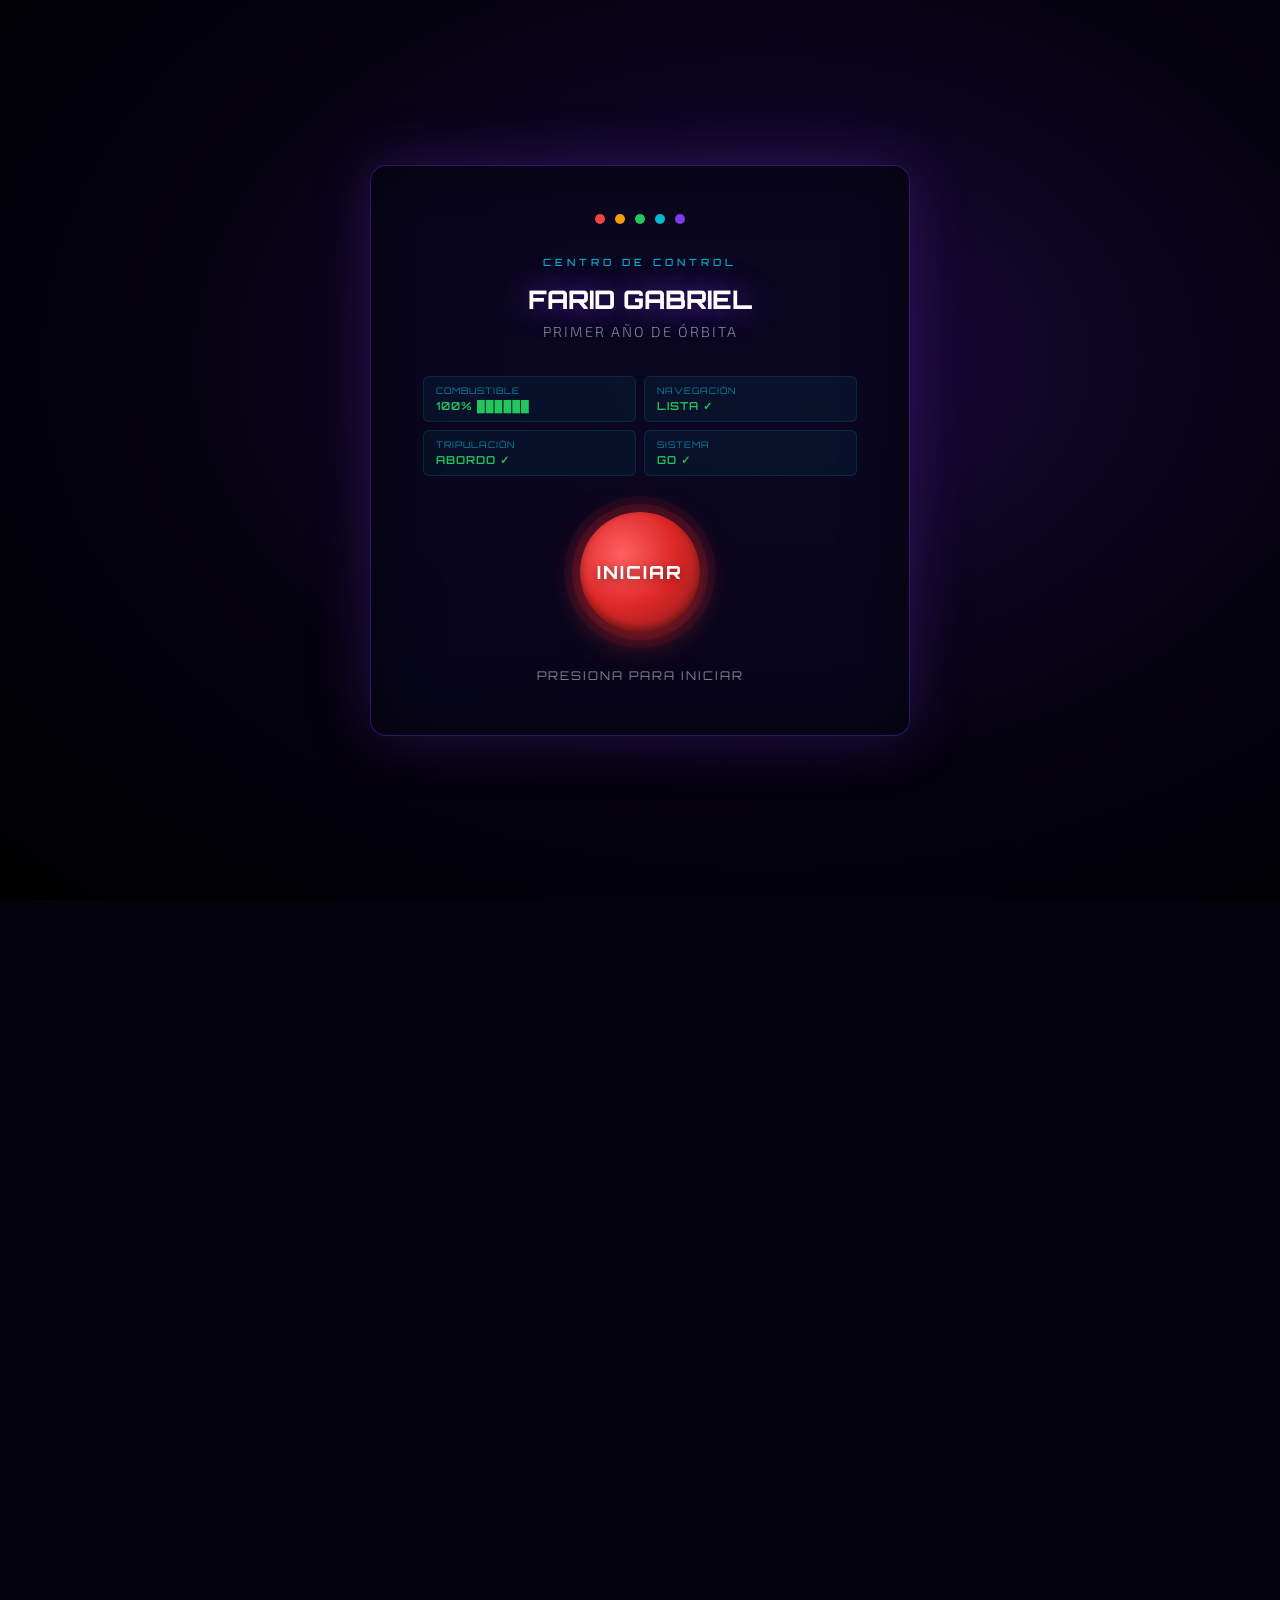
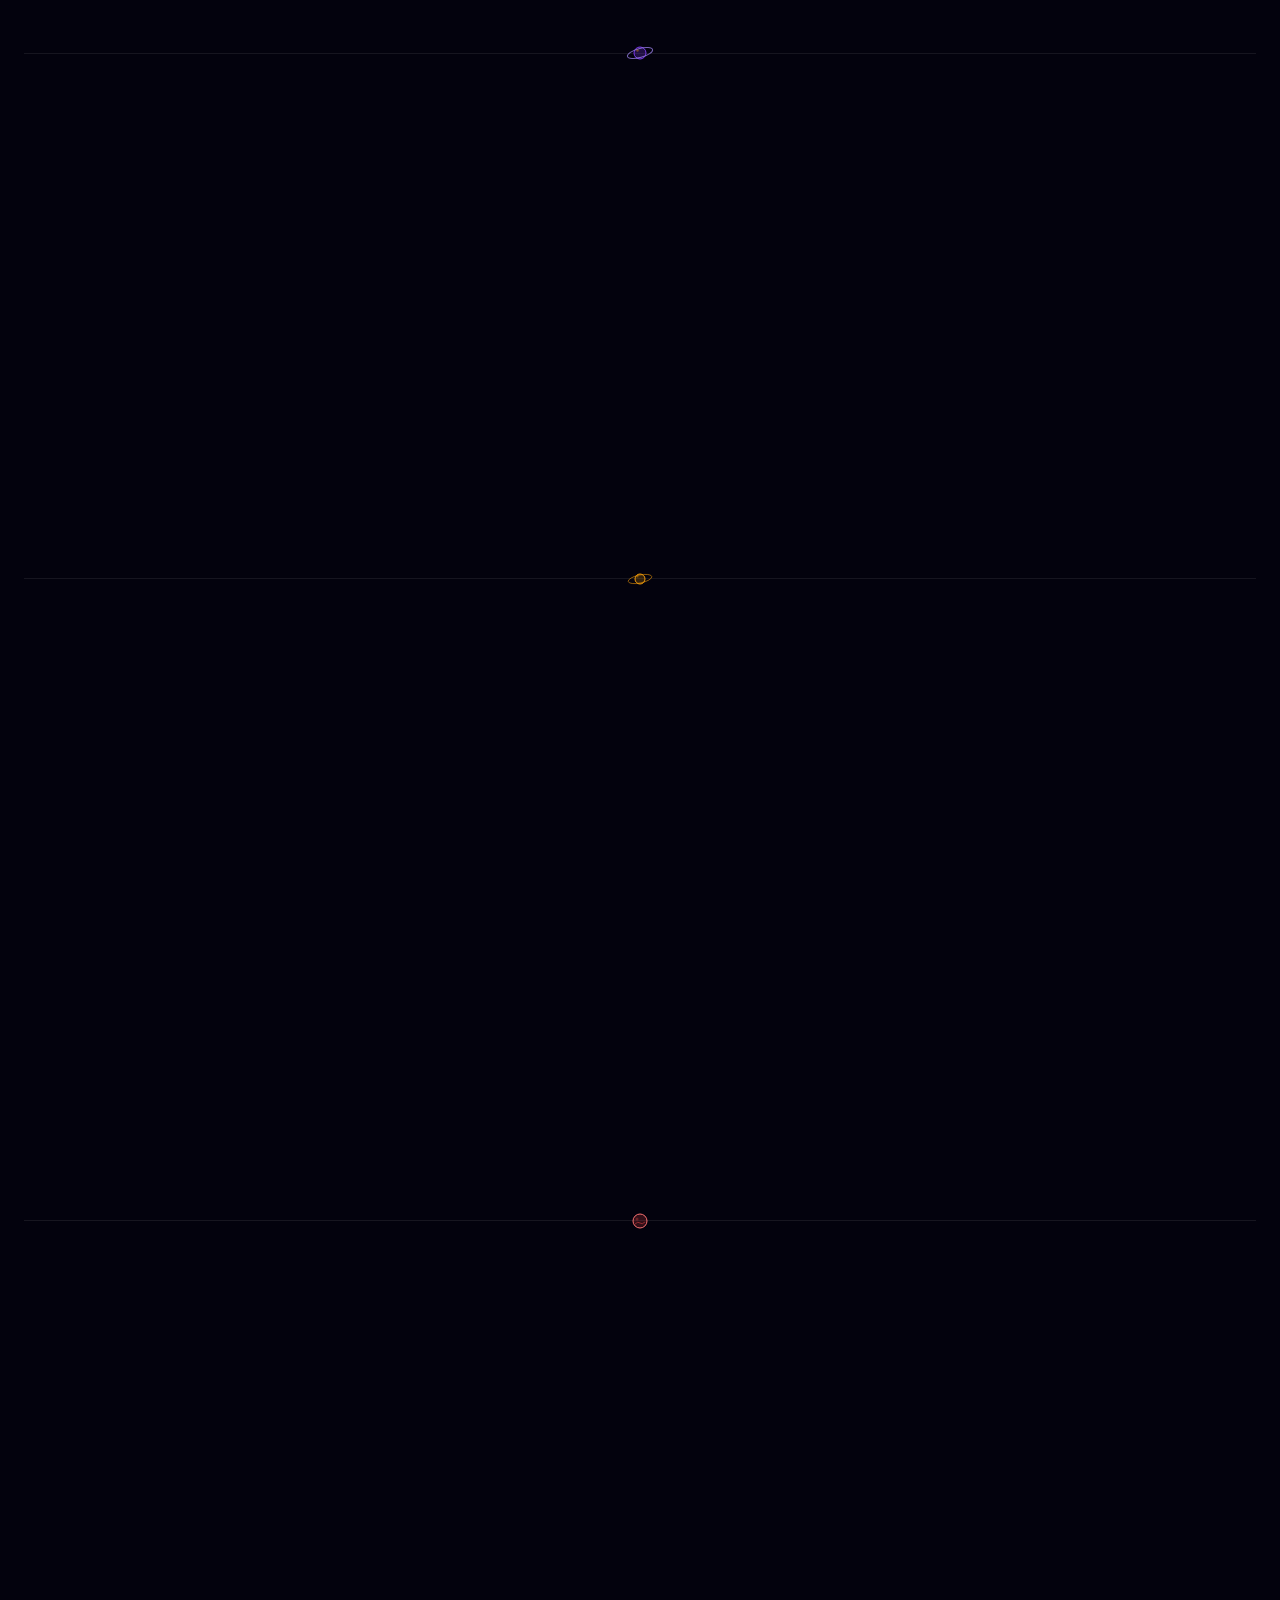
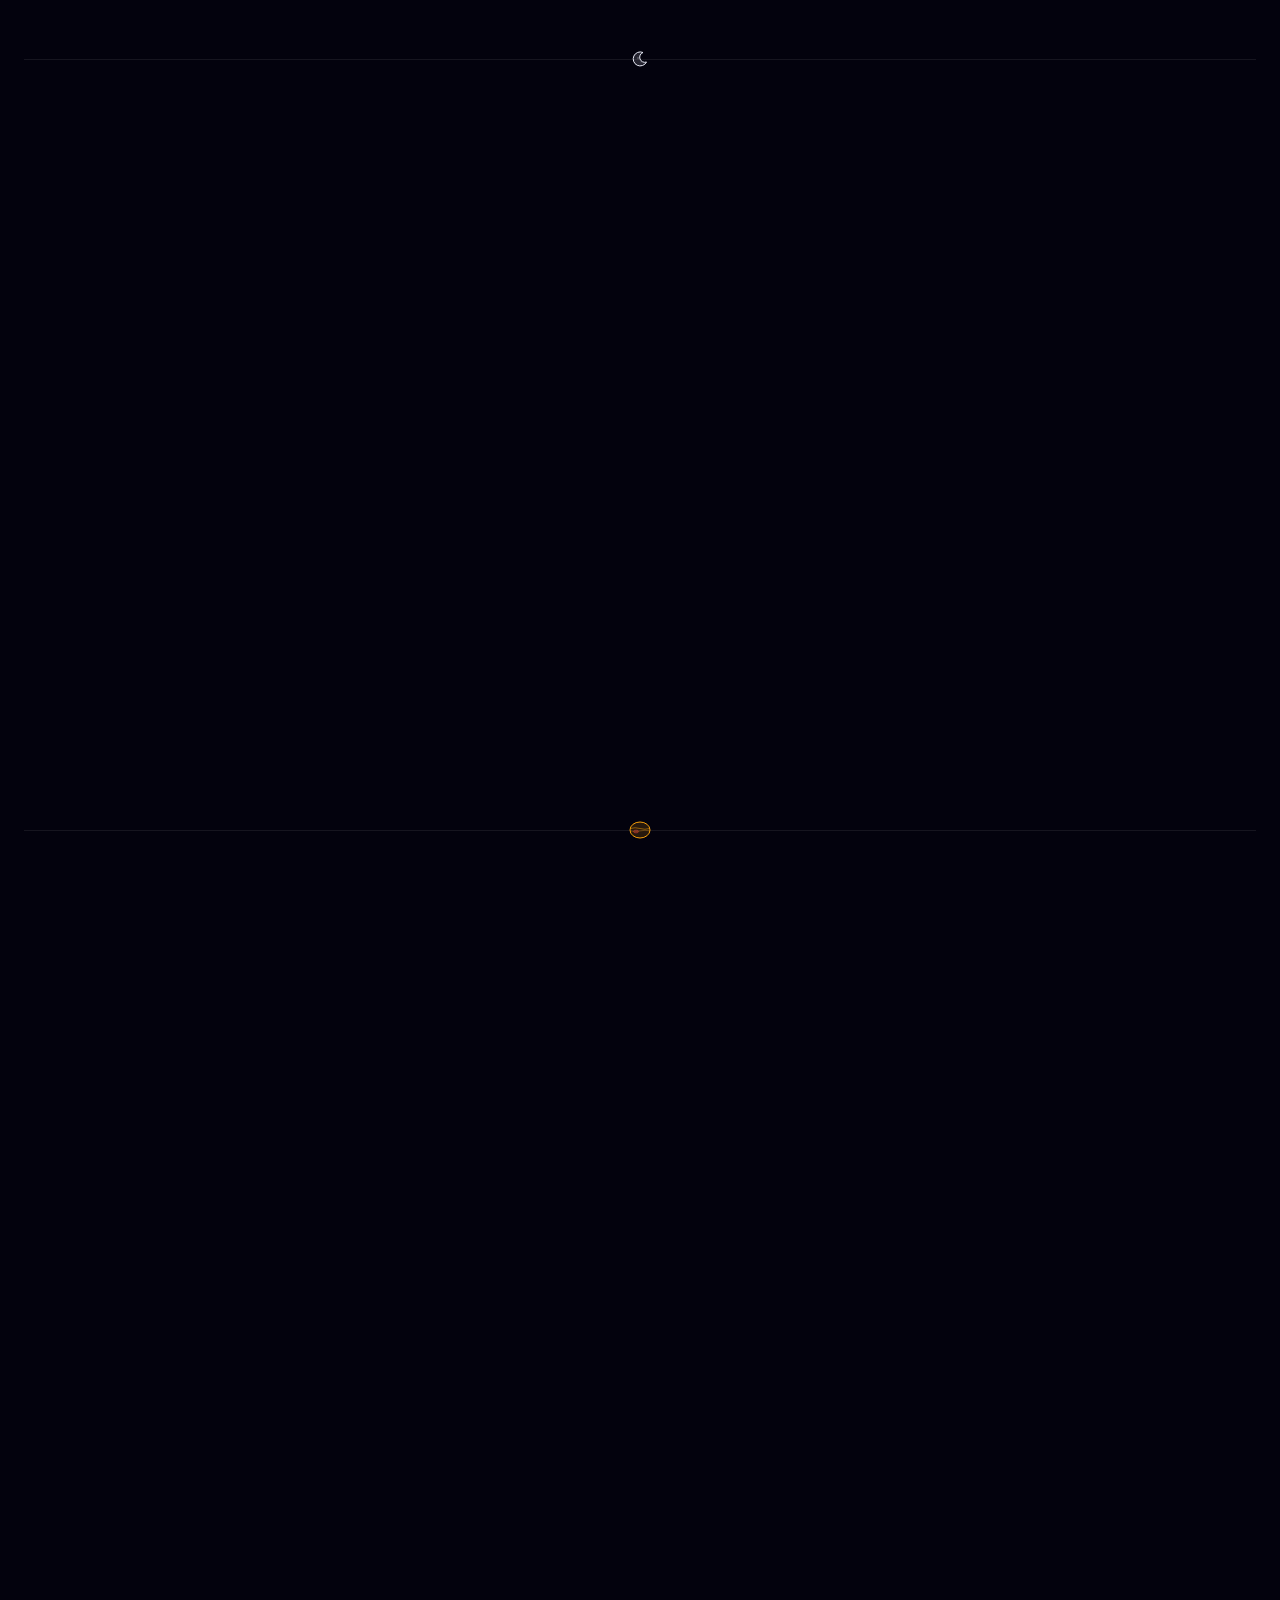
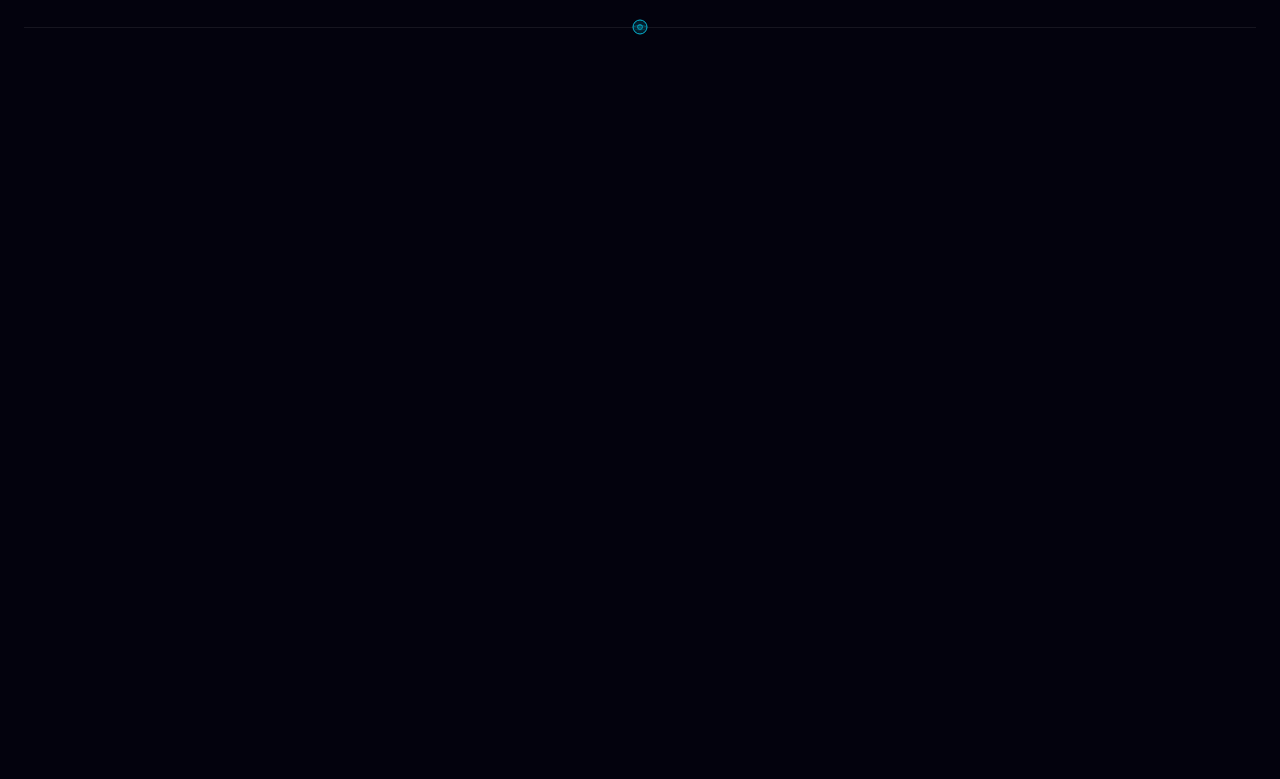
<file: index.html>
<!DOCTYPE html>
<html lang="es">

<head>
    <meta charset="utf-8" />
    <meta name="viewport" content="width=device-width, initial-scale=1" />
    <meta name="color-scheme" content="dark" />
    <meta name="theme-color" content="#03020d" />
    <title>Farid Gabriel — Primer Año de Órbita</title>
    <meta name="description"
        content="¡Farid Gabriel completa su primera órbita! Te invitamos a celebrar este lanzamiento especial." />
    <!-- Open Graph / WhatsApp -->
    <meta property="og:type" content="website" />
    <meta property="og:url" content="https://cumple-de-farid.pages.dev/" />
    <meta property="og:title" content="Farid Gabriel — Cumple 1 Año!" />
    <meta property="og:description"
        content="¡Farid Gabriel cumple un año y queremos celebrarlo contigo! Te esperamos para compartir risas, pastel y un momento inolvidable. ¡Gracias por ser parte de su vida!" />
    <meta property="og:image" content="https://cumple-de-farid.pages.dev/img/meta.jpg" />
    <meta property="og:image:type" content="image/jpeg" />
    <meta property="og:image:width" content="2000" />
    <meta property="og:image:height" content="2000" />
    <meta property="og:image:alt" content="Farid Gabriel cumple un año — ¡Celebremos juntos!" />
    <meta property="og:locale" content="es_MX" />
    <meta property="og:site_name" content="Cumpleaños de Farid Gabriel" />
    <!-- Twitter Card (también funciona en WhatsApp) -->
    <meta name="twitter:card" content="summary_large_image" />
    <meta name="twitter:title" content="Farid Gabriel — Primer Año de Órbita" />
    <meta name="twitter:description"
        content="¡Farid Gabriel cumple un año y queremos celebrarlo contigo! Te esperamos para compartir risas, pastel y un momento inolvidable. ¡Gracias por ser parte de su vida!" />
    <meta name="twitter:image" content="https://cumple-de-farid.pages.dev/img/meta.jpg" />

    <link rel="preconnect" href="https://fonts.googleapis.com" />
    <link rel="preconnect" href="https://fonts.gstatic.com" crossorigin />
    <link
        href="https://fonts.googleapis.com/css2?family=Orbitron:wght@400;500;600;700;800;900&family=Exo+2:ital,wght@0,300;0,400;0,500;0,600;1,300&display=swap"
        rel="stylesheet" />

    <style>
        /* ===================================================
           RESET & BASE
        =================================================== */
        *,
        *::before,
        *::after {
            box-sizing: border-box;
            margin: 0;
            padding: 0;
        }

        :root {
            color-scheme: dark;
            --space-black: #03020d;
            --violet: #7c3aed;
            --cyan: #06b6d4;
            --gold: #f59e0b;
            --star-white: #e8eaf6;
            --text-muted: rgba(232, 234, 246, 0.55);
            --glass-bg: rgba(255, 255, 255, 0.04);
            --glass-border: rgba(255, 255, 255, 0.08);
        }

        html {
            scroll-behavior: smooth;
        }

        body {
            background-color: var(--space-black);
            color: var(--star-white);
            font-family: 'Exo 2', sans-serif;
            font-weight: 300;
            overflow-x: hidden;
            overflow-y: hidden;
            -webkit-font-smoothing: antialiased;
        }

        /* ===================================================
           CANVAS STARS (background for all sections except hero)
        =================================================== */
        #stars-canvas {
            position: fixed;
            top: 0;
            left: 0;
            width: 100%;
            height: 100%;
            z-index: 0;
            pointer-events: none;
        }

        /* ===================================================
           ── INTRO / LAUNCH PANEL ──
        =================================================== */
        #launch-screen {
            position: fixed;
            inset: 0;
            z-index: 9999;
            display: flex;
            align-items: center;
            justify-content: center;
            background: radial-gradient(ellipse at 60% 40%, #1a0a3d 0%, #05020f 55%, #000 100%);
            overflow: hidden;
        }

        /* Shooting stars in launch panel */
        .launch-star {
            position: absolute;
            width: 2px;
            height: 2px;
            background: #fff;
            border-radius: 50%;
            opacity: 0;
            animation: shootStar var(--dur) linear var(--delay) infinite;
        }

        @keyframes shootStar {
            0% {
                transform: translate(0, 0) scaleX(1);
                opacity: 0;
            }

            10% {
                opacity: 1;
            }

            100% {
                transform: translate(var(--tx), var(--ty)) scaleX(6);
                opacity: 0;
            }
        }

        /* Panel entrada animada */
        .launch-panel {
            position: relative;
            z-index: 2;
            background: rgba(10, 8, 30, 0.85);
            border: 1px solid rgba(124, 58, 237, 0.35);
            border-radius: 16px;
            padding: 48px 52px 52px;
            width: min(540px, 92vw);
            text-align: center;
            box-shadow: 0 0 60px rgba(124, 58, 237, 0.25), inset 0 0 60px rgba(0, 0, 0, 0.6);
            backdrop-filter: blur(12px);
            opacity: 0;
            transform: translateY(32px) scale(0.97);
            animation: panelEntrada 0.8s cubic-bezier(0.22, 1, 0.36, 1) 0.3s forwards;
        }

        @keyframes panelEntrada {
            to {
                opacity: 1;
                transform: translateY(0) scale(1);
            }
        }

        /* Botón bloqueado mientras se inicializa */
        #launch-btn.locked {
            opacity: 0.4;
            cursor: not-allowed;
            animation: none;
            pointer-events: none;
        }

        /* Top status lights */
        .panel-lights {
            display: flex;
            justify-content: center;
            gap: 10px;
            margin-bottom: 32px;
        }

        .panel-light {
            width: 10px;
            height: 10px;
            border-radius: 50%;
            animation: blink 1.5s ease-in-out infinite;
        }

        .panel-light:nth-child(1) {
            background: #ef4444;
        }

        .panel-light:nth-child(2) {
            background: var(--gold);
            animation-delay: 0.4s;
        }

        .panel-light:nth-child(3) {
            background: #22c55e;
            animation-delay: 0.8s;
        }

        .panel-light:nth-child(4) {
            background: var(--cyan);
            animation-delay: 1.2s;
        }

        .panel-light:nth-child(5) {
            background: var(--violet);
            animation-delay: 0.2s;
        }

        @keyframes blink {

            0%,
            100% {
                opacity: 1;
                box-shadow: 0 0 8px currentColor;
            }

            50% {
                opacity: 0.25;
                box-shadow: none;
            }
        }

        .panel-label {
            font-family: 'Orbitron', sans-serif;
            font-size: 10px;
            font-weight: 500;
            letter-spacing: 4px;
            color: var(--cyan);
            text-transform: uppercase;
            margin-bottom: 16px;
        }

        .panel-title {
            font-family: 'Orbitron', sans-serif;
            font-size: clamp(1.1rem, 4vw, 1.6rem);
            font-weight: 800;
            line-height: 1.2;
            color: #fff;
            margin-bottom: 8px;
            text-shadow: 0 0 30px rgba(124, 58, 237, 0.8);
        }

        .panel-subtitle {
            font-size: 0.9rem;
            color: var(--text-muted);
            letter-spacing: 2px;
            margin-bottom: 36px;
        }

        /* Status readouts */
        .panel-readouts {
            display: grid;
            grid-template-columns: 1fr 1fr;
            gap: 8px;
            margin-bottom: 36px;
        }

        .readout {
            background: rgba(6, 182, 212, 0.06);
            border: 1px solid rgba(6, 182, 212, 0.15);
            border-radius: 6px;
            padding: 8px 12px;
            text-align: left;
            font-family: 'Orbitron', sans-serif;
            font-size: 9px;
            letter-spacing: 1px;
        }

        .readout-label {
            color: var(--cyan);
            opacity: 0.7;
            display: block;
            margin-bottom: 3px;
        }

        .readout-value {
            color: #22c55e;
            font-size: 11px;
            font-weight: 600;
        }

        /* Big red launch button */
        #launch-btn {
            position: relative;
            width: 120px;
            height: 120px;
            border-radius: 50%;
            border: none;
            outline: none;
            -webkit-tap-highlight-color: transparent;
            -webkit-appearance: none;
            user-select: none;
            cursor: pointer;
            background: radial-gradient(circle at 35% 35%, #ff6060, #dc2626 50%, #7f1d1d);
            box-shadow: 0 0 0 8px rgba(220, 38, 38, 0.15),
                0 0 0 16px rgba(220, 38, 38, 0.08),
                0 8px 32px rgba(220, 38, 38, 0.5),
                inset 0 -4px 8px rgba(0, 0, 0, 0.4);
            transition: transform 0.15s, box-shadow 0.15s, opacity 0.5s ease;
            animation: pulseLaunch 2.5s ease-in-out infinite;
            margin: 0 auto;
            display: block;
        }

        #launch-btn::after {
            content: 'INICIAR';
            font-family: 'Orbitron', sans-serif;
            font-weight: 800;
            font-size: 18px;
            color: #fff;
            letter-spacing: 2px;
            text-shadow: 0 2px 10px rgba(0, 0, 0, 0.4);
            position: absolute;
            top: 50%;
            left: 50%;
            transform: translate(-50%, -50%);
            pointer-events: none;
        }

        #launch-btn:active {
            transform: scale(0.97);
        }

        @keyframes pulseLaunch {

            0%,
            100% {
                box-shadow: 0 0 0 8px rgba(220, 38, 38, 0.15), 0 0 0 16px rgba(220, 38, 38, 0.08), 0 8px 32px rgba(220, 38, 38, 0.5), inset 0 -4px 8px rgba(0, 0, 0, 0.4);
            }

            50% {
                box-shadow: 0 0 0 14px rgba(220, 38, 38, 0.25), 0 0 0 28px rgba(220, 38, 38, 0.12), 0 12px 48px rgba(220, 38, 38, 0.7), inset 0 -4px 8px rgba(0, 0, 0, 0.4);
            }
        }

        .launch-hint {
            margin-top: 36px;
            font-size: 0.75rem;
            letter-spacing: 2px;
            color: var(--text-muted);
            font-family: 'Orbitron', sans-serif;
        }

        /* ===================================================
           ── WARP EFFECT ──
        =================================================== */
        #warp-overlay {
            position: fixed;
            inset: 0;
            z-index: 10002;
            pointer-events: none;
            opacity: 0;
            background: radial-gradient(ellipse at center, #ffffff 0%, #a78bfa 15%, #4c1d95 40%, #000 80%);
        }

        #warp-canvas {
            position: fixed;
            inset: 0;
            z-index: 10001;
            pointer-events: none;
            opacity: 0;
        }

        /* ===================================================
           ── HERO / INICIO ──
        =================================================== */
        #hero {
            position: relative;
            width: 100%;
            height: 100vh;
            min-height: 700px;
            background-image:
                url("./img/moon.avif"),
                url("./img/sars_bg.avif"),
                radial-gradient(circle at 50% 90%, #865ad6, #4a3896 45%, #322a7d 68%, #191c62);
            background-position: 50% 100%, 50% 0, 0 0;
            background-repeat: no-repeat, no-repeat, repeat;
            background-size: contain, 1440px, auto;
            display: flex;
            align-items: center;
            justify-content: center;
            overflow: hidden;
        }

        /* Satellite */
        .hero-satelite {
            position: absolute;
            top: 12%;
            left: 5%;
            width: 50px;
            height: 50px;
            background-image: url("./img/satelite.avif");
            background-size: contain;
            background-repeat: no-repeat;
            animation: floatSlow 8s ease-in-out infinite;
            z-index: 2;
        }

        /* Earth */
        .hero-earth {
            position: absolute;
            top: 6%;
            right: 6%;
            width: 90px;
            height: 90px;
            background-image: url("./img/earth.avif");
            background-size: contain;
            background-repeat: no-repeat;
            animation: floatSlow 10s ease-in-out infinite 1s;
            z-index: 2;
        }

        @keyframes floatSlow {

            0%,
            100% {
                transform: translateY(0) rotate(0deg);
            }

            50% {
                transform: translateY(-18px) rotate(4deg);
            }
        }

        /* Nebulosa sutil en el hero */
        #hero::before {
            content: '';
            position: absolute;
            inset: 0;
            z-index: 1;
            pointer-events: none;
            background:
                radial-gradient(ellipse 55% 40% at 15% 25%, rgba(220, 80, 180, 0.13) 0%, transparent 70%),
                radial-gradient(ellipse 40% 35% at 88% 18%, rgba(80, 120, 255, 0.1) 0%, transparent 65%),
                radial-gradient(ellipse 30% 25% at 72% 70%, rgba(124, 58, 237, 0.1) 0%, transparent 60%);
        }

        /* Hero text */
        .hero-content {
            position: relative;
            z-index: 3;
            text-align: center;
            padding: 0 24px;
        }

        .hero-eyebrow {
            font-family: 'Orbitron', sans-serif;
            font-size: 13px;
            font-weight: 500;
            letter-spacing: 7px;
            color: var(--cyan);
            text-transform: uppercase;
            margin-bottom: 24px;
            opacity: 0;
            animation: fadeUp 0.8s ease forwards 0.3s;
            text-shadow: 0 0 15px var(--cyan);
        }

        .hero-name {
            font-family: 'Orbitron', sans-serif;
            font-size: clamp(3.6rem, 14vw, 8.5rem);
            font-weight: 900;
            line-height: 0.92;
            color: #fff;
            letter-spacing: -2px;
            text-shadow:
                0 0 20px rgba(255, 255, 255, 0.9),
                0 0 60px rgba(168, 139, 250, 0.85),
                0 0 120px rgba(124, 58, 237, 0.7),
                0 0 200px rgba(124, 58, 237, 0.4),
                0 0 300px rgba(76, 29, 149, 0.3);
            opacity: 0;
            animation: fadeUp 0.8s ease forwards 0.55s;
        }

        /* Glow pulsante detrás del nombre */
        .hero-name-glow {
            position: absolute;
            top: 50%;
            left: 50%;
            transform: translate(-50%, -50%);
            width: 600px;
            height: 300px;
            background: radial-gradient(ellipse at center,
                    rgba(124, 58, 237, 0.35) 0%,
                    rgba(76, 29, 149, 0.2) 35%,
                    transparent 70%);
            filter: blur(30px);
            pointer-events: none;
            animation: glowPulse 3s ease-in-out infinite;
            z-index: 2;
        }

        @keyframes glowPulse {

            0%,
            100% {
                opacity: 0.7;
                transform: translate(-50%, -50%) scale(1);
            }

            50% {
                opacity: 1;
                transform: translate(-50%, -50%) scale(1.15);
            }
        }

        .hero-orbit-badge {
            display: inline-flex;
            align-items: center;
            gap: 12px;
            background: rgba(124, 58, 237, 0.2);
            border: 1px solid rgba(168, 139, 250, 0.45);
            border-radius: 100px;
            padding: 13px 32px;
            margin-top: 20px;
            font-size: 0.95rem;
            color: rgba(255, 255, 255, 0.85);
            letter-spacing: 1px;
            opacity: 0;
            animation: fadeUp 0.8s ease forwards 1s;
            box-shadow: 0 0 30px rgba(124, 58, 237, 0.2), inset 0 0 20px rgba(124, 58, 237, 0.05);
        }

        .hero-orbit-badge span {
            color: var(--gold);
            font-family: 'Orbitron', sans-serif;
            font-weight: 700;
            font-size: 1.1rem;
            text-shadow: 0 0 15px var(--gold);
        }

        /* Extra hero decorations */
        .hero-star-ring {
            position: absolute;
            top: 50%;
            left: 50%;
            transform: translate(-50%, -50%);
            width: 500px;
            height: 500px;
            border-radius: 50%;
            border: 1px solid rgba(124, 58, 237, 0.12);
            pointer-events: none;
            animation: spinRing 30s linear infinite;
            z-index: 2;
        }

        .hero-star-ring::before {
            content: '★';
            position: absolute;
            top: -8px;
            left: 50%;
            transform: translateX(-50%);
            color: var(--gold);
            font-size: 14px;
            text-shadow: 0 0 10px var(--gold);
        }

        .hero-star-ring::after {
            content: '✧';
            position: absolute;
            bottom: -8px;
            left: 50%;
            transform: translateX(-50%);
            color: var(--gold);
            font-size: 11px;
            opacity: 0.6;
            text-shadow: 0 0 8px var(--gold);
        }

        /* Puntos y rombos sobre el anillo interior */
        .ring-dot {
            position: absolute;
            border-radius: 50%;
            pointer-events: none;
        }

        .hero-star-ring .ring-dot-left {
            width: 6px;
            height: 6px;
            background: var(--violet);
            box-shadow: 0 0 8px var(--violet);
            top: 50%;
            left: -4px;
            transform: translateY(-50%);
        }

        .hero-star-ring .ring-dot-right {
            width: 6px;
            height: 6px;
            background: var(--cyan);
            box-shadow: 0 0 8px var(--cyan);
            top: 50%;
            right: -4px;
            transform: translateY(-50%);
        }

        .ring-diamond {
            position: absolute;
            width: 7px;
            height: 7px;
            background: var(--gold);
            box-shadow: 0 0 8px var(--gold);
            transform: rotate(45deg);
            pointer-events: none;
            opacity: 0.75;
        }

        .hero-star-ring .ring-diamond-tl {
            top: 73px;
            left: 73px;
        }

        .hero-star-ring .ring-diamond-br {
            bottom: 73px;
            right: 73px;
        }

        .hero-star-ring-2 {
            position: absolute;
            top: 50%;
            left: 50%;
            transform: translate(-50%, -50%);
            width: 700px;
            height: 700px;
            border-radius: 50%;
            border: 1px solid rgba(6, 182, 212, 0.07);
            pointer-events: none;
            animation: spinRing 50s linear infinite reverse;
            z-index: 2;
        }

        .hero-star-ring-2::before {
            content: '✦';
            position: absolute;
            bottom: -8px;
            left: 50%;
            transform: translateX(-50%);
            color: var(--cyan);
            font-size: 12px;
            text-shadow: 0 0 10px var(--cyan);
        }

        .hero-star-ring-2::after {
            content: '◆';
            position: absolute;
            top: -7px;
            left: 50%;
            transform: translateX(-50%);
            color: var(--violet);
            font-size: 10px;
            opacity: 0.7;
            text-shadow: 0 0 10px var(--violet);
        }

        /* Puntos y ticks sobre el anillo exterior */
        .hero-star-ring-2 .ring-dot-left {
            width: 5px;
            height: 5px;
            background: var(--gold);
            box-shadow: 0 0 7px var(--gold);
            top: 50%;
            left: -3px;
            transform: translateY(-50%);
        }

        .hero-star-ring-2 .ring-dot-right {
            width: 5px;
            height: 5px;
            background: var(--violet);
            box-shadow: 0 0 7px var(--violet);
            top: 50%;
            right: -3px;
            transform: translateY(-50%);
        }

        .ring-tick {
            position: absolute;
            width: 10px;
            height: 1.5px;
            background: var(--cyan);
            opacity: 0.5;
            pointer-events: none;
        }

        .hero-star-ring-2 .ring-tick-tl {
            top: 103px;
            left: 103px;
            transform: rotate(-45deg);
        }

        .hero-star-ring-2 .ring-tick-tr {
            top: 103px;
            right: 103px;
            transform: rotate(45deg);
        }

        .hero-star-ring-2 .ring-tick-bl {
            bottom: 103px;
            left: 103px;
            transform: rotate(45deg);
        }

        .hero-star-ring-2 .ring-tick-br {
            bottom: 103px;
            right: 103px;
            transform: rotate(-45deg);
        }

        @keyframes spinRing {
            from {
                transform: translate(-50%, -50%) rotate(0deg);
            }

            to {
                transform: translate(-50%, -50%) rotate(360deg);
            }
        }

        /* Scroll indicator */
        .scroll-indicator {
            position: absolute;
            bottom: max(100px, env(safe-area-inset-bottom, 0px) + 48px);
            left: 50%;
            transform: translateX(-50%);
            display: flex;
            flex-direction: column;
            align-items: center;
            gap: 10px;
            z-index: 10;
            opacity: 0;
            animation: fadeIn 1s ease forwards 1.6s;
            padding-bottom: 8px;
        }

        .scroll-label {
            font-family: 'Orbitron', sans-serif;
            font-size: 9px;
            letter-spacing: 4px;
            color: var(--cyan);
            text-transform: uppercase;
            text-shadow: 0 0 10px var(--cyan);
        }

        .scroll-arrow {
            width: 22px;
            height: 22px;
            border-right: 2px solid var(--cyan);
            border-bottom: 2px solid var(--cyan);
            transform: rotate(45deg);
            animation: bounceDown 1.4s ease-in-out infinite;
            filter: drop-shadow(0 0 6px var(--cyan));
        }

        @keyframes bounceDown {

            0%,
            100% {
                transform: rotate(45deg) translateY(0);
                opacity: 1;
            }

            50% {
                transform: rotate(45deg) translateY(8px);
                opacity: 0.4;
            }
        }

        /* ===================================================
           SECTION COMMON
        =================================================== */
        section {
            position: relative;
            z-index: 1;
        }

        .section-inner {
            max-width: 900px;
            margin: 0 auto;
            padding: 0 24px;
        }

        /* Section eyebrow */
        .section-tag {
            font-family: 'Orbitron', sans-serif;
            font-size: 10px;
            font-weight: 500;
            letter-spacing: 4px;
            text-transform: uppercase;
            margin-bottom: 16px;
            display: flex;
            align-items: center;
            gap: 10px;
        }

        .section-tag::before {
            content: '';
            display: block;
            width: 24px;
            height: 1px;
            background: currentColor;
            opacity: 0.5;
        }

        /* Reveal on scroll */
        .reveal {
            opacity: 0;
            transform: translateY(32px);
            transition: opacity 0.7s ease, transform 0.7s ease;
        }

        .reveal.visible {
            opacity: 1;
            transform: translateY(0);
        }

        .reveal-delay-1 {
            transition-delay: 0.1s;
        }

        .reveal-delay-2 {
            transition-delay: 0.2s;
        }

        .reveal-delay-3 {
            transition-delay: 0.3s;
        }

        .reveal-delay-4 {
            transition-delay: 0.4s;
        }

        /* ===================================================
           ── MENSAJE EMOTIVO ──
        =================================================== */
        #mensaje {
            padding: 120px 0 100px;
        }

        .mensaje-card {
            background: var(--glass-bg);
            border: 1px solid var(--glass-border);
            border-radius: 24px;
            padding: clamp(40px, 6vw, 72px) clamp(28px, 6vw, 80px);
            text-align: center;
            position: relative;
            overflow: hidden;
            backdrop-filter: blur(8px);
        }

        .mensaje-card::before {
            content: '';
            position: absolute;
            top: -1px;
            left: 10%;
            right: 10%;
            height: 1px;
            background: linear-gradient(90deg, transparent, var(--violet), transparent);
        }

        .mensaje-glow {
            position: absolute;
            top: -80px;
            left: 50%;
            transform: translateX(-50%);
            width: 300px;
            height: 300px;
            background: radial-gradient(circle, rgba(124, 58, 237, 0.2) 0%, transparent 70%);
            pointer-events: none;
        }

        .mensaje-card .section-tag {
            justify-content: center;
            color: var(--violet);
        }

        .mensaje-heading {
            font-family: 'Orbitron', sans-serif;
            font-size: clamp(1.6rem, 5vw, 2.8rem);
            font-weight: 800;
            line-height: 1.15;
            color: #fff;
            margin-bottom: 28px;
        }

        .mensaje-text {
            font-size: clamp(1rem, 2vw, 1.2rem);
            line-height: 1.85;
            color: rgba(232, 234, 246, 0.75);
            max-width: 580px;
            margin: 0 auto;
        }

        .mensaje-signature {
            margin-top: 36px;
            font-family: 'Orbitron', sans-serif;
            font-size: 11px;
            letter-spacing: 3px;
            color: var(--gold);
        }

        /* ===================================================
           ── DETALLES DE LA MISIÓN ──
        =================================================== */
        #detalles {
            padding: 80px 0 100px;
        }

        .detalles-heading {
            font-family: 'Orbitron', sans-serif;
            font-size: clamp(1.4rem, 4vw, 2.2rem);
            font-weight: 800;
            color: #fff;
            margin-bottom: 12px;
        }

        .detalles-intro {
            color: var(--text-muted);
            font-size: 1rem;
            margin-bottom: 52px;
        }

        .mission-grid {
            display: grid;
            grid-template-columns: repeat(auto-fit, minmax(200px, 1fr));
            gap: 16px;
        }

        .mission-param {
            background: var(--glass-bg);
            border: 1px solid var(--glass-border);
            border-radius: 16px;
            padding: 28px 24px;
            position: relative;
            overflow: hidden;
        }

        .mission-param::after {
            content: '';
            position: absolute;
            inset: 0;
            background: linear-gradient(135deg, rgba(124, 58, 237, 0.06) 0%, transparent 60%);
            pointer-events: none;
        }

        .param-icon {
            width: 40px;
            height: 40px;
            border-radius: 10px;
            background: rgba(124, 58, 237, 0.15);
            border: 1px solid rgba(124, 58, 237, 0.2);
            display: flex;
            align-items: center;
            justify-content: center;
            margin-bottom: 16px;
        }

        .param-icon svg {
            width: 20px;
            height: 20px;
        }

        .param-label {
            font-family: 'Orbitron', sans-serif;
            font-size: 9px;
            letter-spacing: 3px;
            color: var(--cyan);
            text-transform: uppercase;
            margin-bottom: 8px;
            display: block;
        }

        .param-value {
            font-size: 1rem;
            font-weight: 500;
            color: #fff;
            line-height: 1.4;
        }

        /* ===================================================
           ── CUENTA REGRESIVA ──
        =================================================== */
        #countdown {
            padding: 80px 0 100px;
        }

        .countdown-heading {
            font-family: 'Orbitron', sans-serif;
            font-size: clamp(1.4rem, 4vw, 2.2rem);
            font-weight: 800;
            color: #fff;
            margin-bottom: 12px;
        }

        .countdown-intro {
            color: var(--text-muted);
            font-size: 1rem;
            margin-bottom: 52px;
        }

        /* Outer HUD frame */
        .countdown-hud {
            position: relative;
            background: rgba(3, 2, 13, 0.7);
            border: 1px solid rgba(124, 58, 237, 0.3);
            border-radius: 24px;
            padding: clamp(36px, 5vw, 60px) clamp(20px, 5vw, 56px);
            overflow: hidden;
            backdrop-filter: blur(12px);
            box-shadow:
                0 0 80px rgba(124, 58, 237, 0.12),
                inset 0 0 60px rgba(3, 2, 13, 0.8),
                0 0 0 1px rgba(6, 182, 212, 0.08);
        }

        /* Top gradient bar */
        .countdown-hud::before {
            content: '';
            position: absolute;
            top: 0;
            left: 0;
            right: 0;
            height: 2px;
            background: linear-gradient(90deg, transparent 0%, var(--violet) 30%, var(--cyan) 70%, transparent 100%);
        }

        /* Scan line sweep */
        .countdown-hud::after {
            content: '';
            position: absolute;
            top: -100%;
            left: 0;
            right: 0;
            height: 40%;
            background: linear-gradient(180deg, transparent 0%, rgba(6, 182, 212, 0.03) 50%, transparent 100%);
            pointer-events: none;
            animation: scanLine 5s linear infinite;
        }

        @keyframes scanLine {
            0% {
                top: -40%;
            }

            100% {
                top: 110%;
            }
        }

        /* T-minus label */
        .countdown-tminus {
            font-family: 'Orbitron', sans-serif;
            font-size: 11px;
            font-weight: 600;
            letter-spacing: 6px;
            color: var(--gold);
            text-transform: uppercase;
            text-align: center;
            margin-bottom: 32px;
            text-shadow: 0 0 15px rgba(245, 158, 11, 0.6);
        }

        /* Grid of digits */
        .countdown-grid {
            display: grid;
            grid-template-columns: repeat(4, 1fr);
            gap: 16px;
        }

        .countdown-unit {
            display: flex;
            flex-direction: column;
            align-items: center;
            gap: 12px;
        }

        /* Digit block */
        .countdown-digit-block {
            position: relative;
            width: 100%;
            aspect-ratio: 1;
            max-width: 150px;
            display: flex;
            align-items: center;
            justify-content: center;
            background: rgba(255, 255, 255, 0.02);
            border: 1px solid rgba(124, 58, 237, 0.2);
            border-radius: 16px;
            overflow: hidden;
        }

        /* Glowing corner brackets */
        .countdown-digit-block::before,
        .countdown-digit-block::after {
            content: '';
            position: absolute;
            width: 12px;
            height: 12px;
            border-color: var(--cyan);
            border-style: solid;
            opacity: 0.6;
        }

        .countdown-digit-block::before {
            top: 8px;
            left: 8px;
            border-width: 1.5px 0 0 1.5px;
            border-radius: 3px 0 0 0;
        }

        .countdown-digit-block::after {
            bottom: 8px;
            right: 8px;
            border-width: 0 1.5px 1.5px 0;
            border-radius: 0 0 3px 0;
        }

        .countdown-digit {
            font-family: 'Orbitron', sans-serif;
            font-size: clamp(2rem, 6vw, 3.8rem);
            font-weight: 900;
            color: #fff;
            line-height: 1;
            letter-spacing: -2px;
            text-shadow:
                0 0 20px rgba(255, 255, 255, 0.9),
                0 0 50px rgba(124, 58, 237, 0.7),
                0 0 100px rgba(124, 58, 237, 0.4);
            transition: transform 0.15s cubic-bezier(0.34, 1.56, 0.64, 1), opacity 0.15s ease;
            position: relative;
            z-index: 1;
        }

        .countdown-digit.flip {
            transform: translateY(-6px) scale(1.08);
            opacity: 0.5;
        }

        /* Horizontal center divider line inside block */
        .digit-separator {
            position: absolute;
            left: 8%;
            right: 8%;
            top: 50%;
            height: 1px;
            background: linear-gradient(90deg, transparent, rgba(124, 58, 237, 0.25), transparent);
            pointer-events: none;
        }

        /* Inner glow pulse behind digit */
        .digit-glow {
            position: absolute;
            inset: 0;
            background: radial-gradient(ellipse at center, rgba(124, 58, 237, 0.15) 0%, transparent 70%);
            animation: digitGlowPulse 2.5s ease-in-out infinite;
            pointer-events: none;
        }

        @keyframes digitGlowPulse {

            0%,
            100% {
                opacity: 0.6;
            }

            50% {
                opacity: 1;
            }
        }

        .countdown-label {
            font-family: 'Orbitron', sans-serif;
            font-size: 9px;
            font-weight: 600;
            letter-spacing: 3px;
            text-transform: uppercase;
            color: var(--cyan);
            opacity: 0.8;
        }

        /* Colon separators between units */
        .countdown-colon {
            font-family: 'Orbitron', sans-serif;
            font-size: clamp(1.5rem, 4vw, 2.8rem);
            font-weight: 900;
            color: var(--violet);
            opacity: 0.6;
            align-self: center;
            padding-bottom: 28px;
            /* offset for label height */
            animation: colonBlink 1s ease-in-out infinite;
        }

        @keyframes colonBlink {

            0%,
            49% {
                opacity: 0.6;
            }

            50%,
            100% {
                opacity: 0.15;
            }
        }

        /* Bottom status bar */
        .countdown-status {
            margin-top: 36px;
            display: flex;
            align-items: center;
            justify-content: center;
            gap: 12px;
            font-family: 'Orbitron', sans-serif;
            font-size: 10px;
            letter-spacing: 3px;
            color: var(--text-muted);
        }

        .countdown-status-dot {
            width: 6px;
            height: 6px;
            border-radius: 50%;
            background: #22c55e;
            box-shadow: 0 0 8px #22c55e;
            animation: blink 1.5s ease-in-out infinite;
        }

        /* Arrived state */
        .countdown-arrived {
            text-align: center;
            padding: 20px 0;
        }

        .countdown-arrived-title {
            font-family: 'Orbitron', sans-serif;
            font-size: clamp(1.4rem, 5vw, 2.4rem);
            font-weight: 900;
            color: #fff;
            text-shadow: 0 0 40px rgba(245, 158, 11, 0.8);
            animation: glowPulse 2s ease-in-out infinite;
        }

        /* Responsive */
        @media (max-width: 600px) {
            .countdown-grid {
                gap: 8px;
            }

            .countdown-digit-block {
                border-radius: 12px;
            }

            .countdown-colon {
                font-size: 1.2rem;
            }

            .countdown-label {
                font-size: 7px;
                letter-spacing: 1.5px;
            }
        }

        /* ===================================================
           ── PROTOCOLO DE ABORDO ──
        =================================================== */
        #protocolo {
            padding: 80px 0 100px;
        }

        .protocolo-heading {
            font-family: 'Orbitron', sans-serif;
            font-size: clamp(1.4rem, 4vw, 2.2rem);
            font-weight: 800;
            color: #fff;
            margin-bottom: 12px;
        }

        .protocolo-intro {
            color: var(--text-muted);
            font-size: 1rem;
            margin-bottom: 52px;
        }

        .protocol-list {
            display: grid;
            grid-template-columns: repeat(auto-fit, minmax(240px, 1fr));
            gap: 16px;
        }

        .protocol-item {
            display: flex;
            align-items: flex-start;
            gap: 18px;
            background: var(--glass-bg);
            border: 1px solid var(--glass-border);
            border-radius: 16px;
            padding: 24px;
        }

        .protocol-num {
            font-family: 'Orbitron', sans-serif;
            font-size: 0.65rem;
            font-weight: 700;
            color: var(--cyan);
            background: rgba(6, 182, 212, 0.1);
            border: 1px solid rgba(6, 182, 212, 0.2);
            border-radius: 6px;
            width: 32px;
            height: 32px;
            display: flex;
            align-items: center;
            justify-content: center;
            flex-shrink: 0;
            letter-spacing: 1px;
        }

        .protocol-text {
            font-size: 0.95rem;
            color: rgba(232, 234, 246, 0.85);
            line-height: 1.5;
            padding-top: 4px;
        }

        .protocol-text strong {
            color: #fff;
            font-weight: 600;
            display: block;
            margin-bottom: 2px;
        }

        /* ===================================================
           ── UBICACIÓN ──
        =================================================== */
        #ubicacion {
            padding: 80px 0 100px;
        }

        .ubicacion-heading {
            font-family: 'Orbitron', sans-serif;
            font-size: clamp(1.4rem, 4vw, 2.2rem);
            font-weight: 800;
            color: #fff;
            margin-bottom: 12px;
        }

        .ubicacion-address {
            color: var(--text-muted);
            font-size: 1rem;
            margin-bottom: 40px;
        }

        .map-frame-outer {
            position: relative;
            border-radius: 20px;
            overflow: hidden;
            border: 1px solid var(--glass-border);
            box-shadow: 0 0 60px rgba(124, 58, 237, 0.15);
        }

        /* Corner decorations */
        .map-frame-outer::before,
        .map-frame-outer::after {
            content: '';
            position: absolute;
            z-index: 2;
            pointer-events: none;
        }

        .map-frame-outer::before {
            top: 0;
            left: 0;
            right: 0;
            height: 3px;
            background: linear-gradient(90deg, var(--violet), var(--cyan));
        }

        .map-frame-outer::after {
            bottom: 0;
            left: 0;
            right: 0;
            height: 3px;
            background: linear-gradient(90deg, var(--cyan), var(--violet));
        }

        .map-frame-outer iframe {
            display: block;
            width: 100%;
            height: 380px;
            border: none;
            filter: invert(90%) hue-rotate(180deg) saturate(0.6) brightness(0.75);
        }

        .map-btn-row {
            margin-top: 20px;
            display: flex;
            justify-content: center;
        }

        /* ===================================================
           BUTTONS
        =================================================== */
        .btn-primary {
            display: inline-flex;
            align-items: center;
            gap: 10px;
            font-family: 'Orbitron', sans-serif;
            font-size: 0.8rem;
            font-weight: 600;
            letter-spacing: 2px;
            text-transform: uppercase;
            text-decoration: none;
            color: #fff;
            background: linear-gradient(135deg, var(--violet), #5b21b6);
            border: none;
            border-radius: 100px;
            padding: 14px 32px;
            cursor: pointer;
            box-shadow: 0 4px 24px rgba(124, 58, 237, 0.35);
        }

        .btn-whatsapp {
            display: inline-flex;
            align-items: center;
            justify-content: center;
            gap: 12px;
            font-family: 'Orbitron', sans-serif;
            font-size: 0.8rem;
            font-weight: 700;
            letter-spacing: 2px;
            text-transform: uppercase;
            text-decoration: none;
            color: #fff;
            background: linear-gradient(135deg, #16a34a, #15803d);
            border-radius: 100px;
            padding: 16px 32px;
            cursor: pointer;
            box-shadow: 0 4px 32px rgba(22, 163, 74, 0.4);
            width: 100%;
            max-width: 420px;
        }

        /* ===================================================
           ── CONFIRMACIÓN ──
        =================================================== */
        #confirmar {
            padding: 80px 0 60px;
        }

        .confirm-card {
            background: linear-gradient(135deg, rgba(124, 58, 237, 0.12) 0%, rgba(6, 182, 212, 0.06) 100%);
            border: 1px solid rgba(124, 58, 237, 0.25);
            border-radius: 28px;
            padding: clamp(48px, 7vw, 90px) clamp(28px, 6vw, 80px);
            text-align: center;
            position: relative;
            overflow: hidden;
        }

        .confirm-card::before {
            content: '';
            position: absolute;
            top: -1px;
            left: 10%;
            right: 10%;
            height: 1px;
            background: linear-gradient(90deg, transparent, var(--cyan), transparent);
        }

        .confirm-glow {
            position: absolute;
            bottom: -100px;
            left: 50%;
            transform: translateX(-50%);
            width: 500px;
            height: 300px;
            background: radial-gradient(ellipse, rgba(6, 182, 212, 0.12) 0%, transparent 70%);
            pointer-events: none;
        }

        .confirm-heading {
            font-family: 'Orbitron', sans-serif;
            font-size: clamp(1.4rem, 5vw, 2.4rem);
            font-weight: 900;
            color: #fff;
            margin-bottom: 16px;
            line-height: 1.2;
        }

        .confirm-subtext {
            color: var(--text-muted);
            font-size: 1rem;
            line-height: 1.7;
            max-width: 480px;
            margin: 0 auto 40px;
        }

        .confirm-note {
            margin-top: 24px;
            font-size: 0.8rem;
            color: var(--text-muted);
            letter-spacing: 1px;
        }

        /* ===================================================
           SECTION DIVIDERS — HUD lines
        =================================================== */
        .hud-divider {
            position: relative;
            height: 1px;
            background: var(--glass-border);
            margin: 0 24px;
            z-index: 1;
        }

        .hud-divider svg {
            position: absolute;
            top: 50%;
            left: 50%;
            transform: translate(-50%, -50%);
            display: block;
        }

        /* ===================================================
           KEYFRAMES
        =================================================== */
        @keyframes fadeUp {
            from {
                opacity: 0;
                transform: translateY(24px);
            }

            to {
                opacity: 1;
                transform: translateY(0);
            }
        }

        @keyframes fadeIn {
            from {
                opacity: 0;
            }

            to {
                opacity: 1;
            }
        }

        /* ===================================================
           ── GALERÍA ESTELAR (CARRUSEL) ──
        =================================================== */
        #galeria {
            padding: 80px 0 100px;
        }

        .galeria-heading {
            font-family: 'Orbitron', sans-serif;
            font-size: clamp(1.4rem, 4vw, 2.2rem);
            font-weight: 800;
            color: #fff;
            margin-bottom: 12px;
        }

        .galeria-intro {
            color: var(--text-muted);
            font-size: 1rem;
            margin-bottom: 52px;
        }

        .carousel-container {
            position: relative;
            max-width: 1000px;
            margin: 0 auto;
            padding: 0 24px;
        }

        .carousel-track-wrapper {
            overflow-x: auto;
            scroll-snap-type: x mandatory;
            scroll-behavior: smooth;
            scrollbar-width: none;
            -ms-overflow-style: none;
            display: flex;
            gap: 20px;
            padding: 20px 0;
            mask-image: linear-gradient(to right, transparent 0%, black 5%, black 95%, transparent 100%);
            -webkit-mask-image: linear-gradient(to right, transparent 0%, black 5%, black 95%, transparent 100%);
        }

        .carousel-track-wrapper::-webkit-scrollbar {
            display: none;
        }

        .carousel-slide {
            flex: 0 0 calc(100% - 10px);
            scroll-snap-align: center;
            position: relative;
            border-radius: 20px;
            overflow: hidden;
            background: var(--glass-bg);
            border: 1px solid var(--glass-border);
            height: 55vh;
            max-height: 450px;
            box-shadow: 0 10px 30px rgba(0, 0, 0, 0.5), 0 0 20px rgba(124, 58, 237, 0.15);
            display: flex;
            align-items: center;
            justify-content: center;
            padding: 10px;
        }

        @media (min-width: 768px) {
            .carousel-slide {
                flex: 0 0 calc(50% - 10px);
                height: 450px;
            }
        }

        @media (min-width: 1024px) {
            .carousel-slide {
                flex: 0 0 calc(33.333% - 13.333px);
                height: 400px;
            }
        }

        .carousel-slide img {
            max-width: 100%;
            max-height: 100%;
            object-fit: contain;
            display: block;
            border-radius: 12px;
            transition: transform 0.5s ease;
        }

        .carousel-slide:hover img {
            transform: scale(1.05);
        }

        .carousel-nav-btn {
            position: absolute;
            top: calc(50% - 12px);
            transform: translateY(-50%);
            width: 48px;
            height: 48px;
            border-radius: 50%;
            background: rgba(10, 8, 30, 0.7);
            border: 1px solid rgba(124, 58, 237, 0.5);
            color: var(--cyan);
            display: flex;
            align-items: center;
            justify-content: center;
            cursor: pointer;
            z-index: 10;
            backdrop-filter: blur(8px);
            box-shadow: 0 0 20px rgba(124, 58, 237, 0.3);
            transition: background 0.3s, box-shadow 0.3s, color 0.3s, transform 0.2s;
        }

        .carousel-nav-btn:hover {
            background: rgba(124, 58, 237, 0.4);
            box-shadow: 0 0 30px rgba(124, 58, 237, 0.6);
            color: #fff;
            transform: translateY(-50%) scale(1.1);
        }

        .carousel-nav-btn:active {
            transform: translateY(-50%) scale(0.95);
        }

        .carousel-nav-btn.prev {
            left: 4px;
        }

        .carousel-nav-btn.next {
            right: 4px;
        }

        .carousel-nav-btn svg {
            width: 24px;
            height: 24px;
            fill: none;
            stroke: currentColor;
            stroke-width: 2;
            stroke-linecap: round;
            stroke-linejoin: round;
        }

        .carousel-indicators {
            display: flex;
            justify-content: center;
            gap: 8px;
            margin-top: 16px;
        }

        .indicator {
            width: 24px;
            height: 4px;
            border-radius: 2px;
            background: rgba(255, 255, 255, 0.2);
            cursor: pointer;
            transition: background 0.3s, width 0.3s, box-shadow 0.3s;
        }

        .indicator.active {
            background: var(--cyan);
            width: 40px;
            box-shadow: 0 0 10px var(--cyan);
        }

        @media (max-width: 767px) {
            .carousel-nav-btn {
                width: 40px;
                height: 40px;
            }

            .carousel-nav-btn.prev {
                left: 12px;
            }

            .carousel-nav-btn.next {
                right: 12px;
            }

            .carousel-track-wrapper {
                mask-image: none;
                -webkit-mask-image: none;
            }
        }

        /* ===================================================
           ── REPRODUCTOR DE MÚSICA ──
        =================================================== */
        .audio-controls {
            position: fixed;
            bottom: 24px;
            right: 24px;
            z-index: 9990;
            transition: opacity 0.5s ease, transform 0.5s ease;
        }

        .audio-controls.hidden {
            opacity: 0;
            pointer-events: none;
            transform: translateY(20px);
        }

        .toggle-audio-btn {
            width: 50px;
            height: 50px;
            border-radius: 50%;
            background: rgba(10, 8, 30, 0.7);
            border: 1px solid rgba(124, 58, 237, 0.4);
            box-shadow: 0 0 20px rgba(124, 58, 237, 0.2);
            backdrop-filter: blur(8px);
            display: flex;
            align-items: center;
            justify-content: center;
            cursor: pointer;
            transition: all 0.3s ease;
            color: var(--cyan);
        }

        .toggle-audio-btn:hover {
            border-color: var(--cyan);
            box-shadow: 0 0 30px rgba(6, 182, 212, 0.4);
            transform: scale(1.05);
        }

        .audio-bars {
            display: flex;
            align-items: flex-end;
            gap: 3px;
            height: 16px;
        }

        .audio-bars .bar {
            width: 3px;
            background-color: var(--cyan);
            border-radius: 2px;
            animation: soundWave 1.2s ease-in-out infinite;
        }

        .audio-bars .bar:nth-child(1) {
            height: 60%;
            animation-delay: 0.0s;
        }

        .audio-bars .bar:nth-child(2) {
            height: 100%;
            animation-delay: 0.2s;
        }

        .audio-bars .bar:nth-child(3) {
            height: 80%;
            animation-delay: 0.4s;
        }

        .audio-bars .bar:nth-child(4) {
            height: 40%;
            animation-delay: 0.6s;
        }

        @keyframes soundWave {

            0%,
            100% {
                transform: scaleY(0.5);
            }

            50% {
                transform: scaleY(1);
            }
        }

        .audio-paused .audio-bars {
            display: none;
        }

        .play-icon {
            display: none;
            width: 20px;
            height: 20px;
            color: var(--cyan);
            margin-left: 2px;
        }

        .audio-paused .play-icon {
            display: block;
        }

        /* ===================================================
           RESPONSIVE — Mobile first
        =================================================== */

        /* ── Small phones (≤ 480px) ── */
        @media (max-width: 480px) {
            .launch-panel {
                padding: 28px 18px 32px;
                border-radius: 14px;
            }

            .panel-title {
                font-size: 1.25rem;
            }

            .panel-readouts {
                grid-template-columns: 1fr 1fr;
                gap: 6px;
            }

            .readout {
                padding: 7px 10px;
            }

            #launch-btn {
                width: 90px;
                height: 90px;
            }

            #launch-btn::after {
                font-size: 18px;
            }

            /* Hero */
            #hero {
                min-height: 100dvh;
            }

            .hero-content {
                padding: 0 16px;
            }

            .hero-orbit-badge {
                font-size: 0.75rem;
                padding: 8px 16px;
            }

            /* Sections */
            #mensaje {
                padding: 72px 0 64px;
            }

            #detalles,
            #countdown,
            #protocolo,
            #ubicacion,
            #confirmar {
                padding: 56px 0 64px;
            }

            .section-inner {
                padding: 0 16px;
            }

            /* Mission grid — 1 column on very small screens */
            .mission-grid {
                grid-template-columns: 1fr;
                gap: 12px;
            }

            .mission-param {
                padding: 20px 18px;
            }

            /* Protocol — already 1 col */
            .protocol-list {
                grid-template-columns: 1fr;
                gap: 12px;
            }

            .protocol-item {
                padding: 18px 16px;
                gap: 14px;
            }

            /* Map */
            .map-frame-outer iframe {
                height: 220px;
            }

            /* Buttons — full width on small phones */
            .btn-primary {
                width: 100%;
                justify-content: center;
                padding: 14px 20px;
                font-size: 0.72rem;
            }

            .btn-whatsapp {
                padding: 15px 20px;
                font-size: 0.72rem;
                letter-spacing: 1px;
            }

            /* Confirm card */
            .confirm-card {
                padding: 36px 18px;
            }
        }

        /* ── Wider phones / small tablets (481px – 768px) ── */
        @media (min-width: 481px) and (max-width: 768px) {
            .launch-panel {
                padding: 36px 28px 40px;
            }

            #launch-btn {
                width: 100px;
                height: 100px;
            }

            #launch-btn::after {
                font-size: 16px;
            }

            .mission-grid {
                grid-template-columns: 1fr 1fr;
                gap: 14px;
            }

            .protocol-list {
                grid-template-columns: 1fr;
            }

            .map-frame-outer iframe {
                height: 260px;
            }

            .btn-whatsapp {
                padding: 15px 28px;
            }

            #detalles,
            #countdown,
            #protocolo,
            #ubicacion,
            #confirmar {
                padding: 64px 0 72px;
            }
        }
    </style>
</head>

<body>

    <!-- ========================================================
     CANVAS: Fondo de estrellas permanente
======================================================== -->
    <canvas id="stars-canvas"></canvas>

    <!-- ========================================================
     WARP LAYERS
======================================================== -->
    <canvas id="warp-canvas"></canvas>
    <div id="warp-overlay"></div>

    <!-- ========================================================
     INTRO: Panel de Lanzamiento
======================================================== -->
    <div id="launch-screen" role="dialog" aria-label="Panel de lanzamiento">
        <!-- Shooting stars generated by JS -->

        <div class="launch-panel">
            <div class="panel-lights">
                <div class="panel-light"></div>
                <div class="panel-light"></div>
                <div class="panel-light"></div>
                <div class="panel-light"></div>
                <div class="panel-light"></div>
            </div>

            <div class="panel-label">Centro de Control</div>

            <h1 class="panel-title">FARID GABRIEL</h1>
            <p class="panel-subtitle">PRIMER AÑO DE ÓRBITA</p>

            <div class="panel-readouts">
                <div class="readout">
                    <span class="readout-label">COMBUSTIBLE</span>
                    <span class="readout-value" id="rd-combustible">···</span>
                </div>
                <div class="readout">
                    <span class="readout-label">NAVEGACIÓN</span>
                    <span class="readout-value" id="rd-navegacion">···</span>
                </div>
                <div class="readout">
                    <span class="readout-label">TRIPULACIÓN</span>
                    <span class="readout-value" id="rd-tripulacion">···</span>
                </div>
                <div class="readout">
                    <span class="readout-label">SISTEMA</span>
                    <span class="readout-value" id="rd-sistema">···</span>
                </div>
            </div>

            <button id="launch-btn" class="locked" aria-label="Iniciar misión"></button>
            <p class="launch-hint" id="launch-hint">INICIALIZANDO...</p>
        </div>
    </div>

    <!-- ========================================================
     HERO / INICIO
======================================================== -->
    <section id="hero" aria-label="Inicio">
        <div class="hero-satelite" aria-hidden="true"></div>
        <div class="hero-earth" aria-hidden="true"></div>

        <!-- Decorative rings -->
        <div class="hero-star-ring" aria-hidden="true">
            <div class="ring-dot ring-dot-left"></div>
            <div class="ring-dot ring-dot-right"></div>
            <div class="ring-diamond ring-diamond-tl"></div>
            <div class="ring-diamond ring-diamond-br"></div>
        </div>
        <div class="hero-star-ring-2" aria-hidden="true">
            <div class="ring-dot ring-dot-left"></div>
            <div class="ring-dot ring-dot-right"></div>
            <div class="ring-tick ring-tick-tl"></div>
            <div class="ring-tick ring-tick-tr"></div>
            <div class="ring-tick ring-tick-bl"></div>
            <div class="ring-tick ring-tick-br"></div>
        </div>

        <!-- Glow backdrop -->
        <div class="hero-name-glow" aria-hidden="true"></div>

        <div class="hero-content">
            <p class="hero-eyebrow">⬡ Misión Año Uno ⬡</p>
            <h1 class="hero-name">FARID<br>GABRIEL</h1>
            <div class="hero-orbit-badge">
                <span>01</span> vuelta completa alrededor del sol
            </div>
        </div>

        <div class="scroll-indicator" aria-label="Desliza hacia abajo">
            <span class="scroll-label">Desliza</span>
            <div class="scroll-arrow"></div>
        </div>
    </section>

    <!-- ========================================================
     MENSAJE EMOTIVO
======================================================== -->
    <section id="mensaje" aria-label="Mensaje emotivo">
        <div class="section-inner">
            <div class="mensaje-card reveal">
                <div class="mensaje-glow" aria-hidden="true"></div>
                <div class="section-tag" style="color:var(--violet);">Transmisión Especial</div>
                <h2 class="mensaje-heading">Un año que<br>iluminó el universo</h2>
                <p class="mensaje-text">
                    Hace un año, Farid Gabriel llegó a este mundo y desde ese instante
                    todo cambió. Su risa, su curiosidad y su energía llenaron cada rincón
                    de nuestra galaxia con una luz que ningún telescopio podría
                    capturar. Hoy completamos la primera órbita juntos,
                    y queremos celebrarlo contigo, que eres parte de esta historia.
                </p>
                <div class="mensaje-signature">— Con amor, desde la Tierra hasta las estrellas —</div>
            </div>
        </div>
    </section>

    <!-- Saturno -->
    <div class="hud-divider">
        <svg width="28" height="20" viewBox="0 0 28 20" fill="none" xmlns="http://www.w3.org/2000/svg">
            <circle cx="14" cy="10" r="6" fill="rgba(124,58,237,0.25)" stroke="#7c3aed" stroke-width="1" />
            <ellipse cx="14" cy="10" rx="13" ry="4.5" stroke="#a78bfa" stroke-width="1" opacity="0.7"
                transform="rotate(-15 14 10)" />
            <circle cx="11.5" cy="7.5" r="1.2" fill="rgba(245,158,11,0.4)" stroke="none" />
        </svg>
    </div>

    <!-- ========================================================
     DETALLES DE LA MISIÓN
======================================================== -->
    <section id="detalles" aria-label="Detalles del evento">
        <div class="section-inner">
            <div class="reveal">
                <div class="section-tag" style="color:var(--cyan);">Datos de la Misión</div>
                <h2 class="detalles-heading">Parámetros del Evento</h2>
                <p class="detalles-intro">Coordenadas y especificaciones para la celebración interestelar</p>
            </div>

            <div class="mission-grid">
                <div class="mission-param reveal reveal-delay-1">
                    <div class="param-icon">
                        <!-- Cohete: Fecha de Lanzamiento -->
                        <svg viewBox="0 0 24 24" fill="none" stroke="#7c3aed" stroke-width="1.5" stroke-linecap="round"
                            stroke-linejoin="round">
                            <path d="M12 2C12 2 7 6 7 13h10c0-7-5-11-5-11z" fill="rgba(124,58,237,0.2)" />
                            <path d="M7 13v3l-2 2h14l-2-2v-3" />
                            <path d="M10 17v2a2 2 0 004 0v-2" />
                            <circle cx="12" cy="9" r="1.5" fill="#7c3aed" />
                        </svg>
                    </div>
                    <span class="param-label">Fecha de Lanzamiento</span>
                    <div class="param-value">Sábado<br>13 de Junio, 2026</div>
                </div>

                <div class="mission-param reveal reveal-delay-2">
                    <div class="param-icon">
                        <!-- Planeta con órbita: Hora de Inicio -->
                        <svg viewBox="0 0 24 24" fill="none" stroke="#7c3aed" stroke-width="1.5" stroke-linecap="round"
                            stroke-linejoin="round">
                            <circle cx="12" cy="12" r="4" fill="rgba(124,58,237,0.2)" />
                            <ellipse cx="12" cy="12" rx="10" ry="4" stroke="#06b6d4" stroke-width="1" opacity="0.6" />
                            <line x1="12" y1="8" x2="12" y2="12" stroke="#fff" stroke-width="1.5" />
                            <line x1="12" y1="12" x2="15" y2="13.5" stroke="#f59e0b" stroke-width="1.5" />
                            <circle cx="12" cy="12" r="1" fill="#7c3aed" />
                        </svg>
                    </div>
                    <span class="param-label">Hora de Inicio</span>
                    <div class="param-value">3:00 PM<br>en adelante</div>
                </div>

                <div class="mission-param reveal reveal-delay-3">
                    <div class="param-icon">
                        <!-- Saturno: Base de Operaciones -->
                        <svg viewBox="0 0 24 24" fill="none" stroke="#7c3aed" stroke-width="1.5" stroke-linecap="round"
                            stroke-linejoin="round">
                            <circle cx="12" cy="12" r="5" fill="rgba(124,58,237,0.2)" />
                            <ellipse cx="12" cy="12" rx="9" ry="3.5" stroke="#06b6d4" stroke-width="1.2" opacity="0.7"
                                transform="rotate(-20 12 12)" />
                            <circle cx="9" cy="9" r="1" fill="rgba(245,158,11,0.5)" stroke="none" />
                        </svg>
                    </div>
                    <span class="param-label">Base de Operaciones</span>
                    <div class="param-value">Granja Mar<br><span
                            style="font-size:0.85rem; color: rgba(232,234,246,0.6);">Sierra Mohinora</span></div>
                </div>

                <div class="mission-param reveal reveal-delay-4">
                    <div class="param-icon">
                        <!-- Estrella dorada con estela: Temática -->
                        <svg viewBox="0 0 24 24" fill="none" stroke="#7c3aed" stroke-width="1.5" stroke-linecap="round"
                            stroke-linejoin="round">
                            <circle cx="13" cy="6" r="3" fill="rgba(124,58,237,0.2)" />
                            <circle cx="13" cy="6" r="1.2" fill="#7c3aed" stroke="none" />
                            <line x1="2" y1="11" x2="10" y2="9" stroke="#06b6d4" stroke-width="1.2" opacity="0.8" />
                            <line x1="2" y1="14" x2="8" y2="13" stroke="#06b6d4" stroke-width="0.8" opacity="0.5" />
                            <line x1="2" y1="17" x2="6" y2="16.5" stroke="#06b6d4" stroke-width="0.6" opacity="0.3" />
                            <polygon points="13,1 14.5,4.5 18,5 15.5,7.5 16,11 13,9 10,11 10.5,7.5 8,5 11.5,4.5"
                                fill="rgba(245,158,11,0.15)" stroke="#f59e0b" stroke-width="1" />
                        </svg>
                    </div>
                    <span class="param-label">Temática</span>
                    <div class="param-value">Espacial</div>
                </div>
            </div>
        </div>
    </section>

    <!-- Saturno (divisor cuenta regresiva) -->
    <div class="hud-divider">
        <svg width="28" height="20" viewBox="0 0 28 20" fill="none" xmlns="http://www.w3.org/2000/svg">
            <circle cx="14" cy="10" r="5" fill="rgba(245,158,11,0.2)" stroke="#f59e0b" stroke-width="1" />
            <ellipse cx="14" cy="10" rx="12" ry="4" stroke="#f59e0b" stroke-width="0.9" opacity="0.6"
                transform="rotate(-12 14 10)" />
            <circle cx="11.5" cy="7.5" r="1" fill="rgba(245,158,11,0.4)" stroke="none" />
        </svg>
    </div>

    <!-- ========================================================
     CUENTA REGRESIVA
======================================================== -->
    <section id="countdown" aria-label="Cuenta regresiva al evento">
        <div class="section-inner">
            <div class="reveal">
                <div class="section-tag" style="color:var(--gold);">Cuenta Regresiva</div>
                <h2 class="countdown-heading">T — Despegue</h2>
                <p class="countdown-intro">Tiempo restante para que la misión entre en órbita</p>
            </div>

            <div class="countdown-hud reveal reveal-delay-1">
                <div class="countdown-tminus">⬡ T-MINUS ⬡</div>

                <div class="countdown-grid" id="countdown-grid">
                    <!-- Días -->
                    <div class="countdown-unit">
                        <div class="countdown-digit-block">
                            <div class="digit-glow"></div>
                            <div class="digit-separator"></div>
                            <span class="countdown-digit" id="cd-days">--</span>
                        </div>
                        <span class="countdown-label">Días</span>
                    </div>

                    <!-- Horas -->
                    <div class="countdown-unit">
                        <div class="countdown-digit-block">
                            <div class="digit-glow"></div>
                            <div class="digit-separator"></div>
                            <span class="countdown-digit" id="cd-hours">--</span>
                        </div>
                        <span class="countdown-label">Horas</span>
                    </div>

                    <!-- Minutos -->
                    <div class="countdown-unit">
                        <div class="countdown-digit-block">
                            <div class="digit-glow"></div>
                            <div class="digit-separator"></div>
                            <span class="countdown-digit" id="cd-mins">--</span>
                        </div>
                        <span class="countdown-label">Minutos</span>
                    </div>

                    <!-- Segundos -->
                    <div class="countdown-unit">
                        <div class="countdown-digit-block" style="border-color: rgba(6,182,212,0.3);">
                            <div class="digit-glow"
                                style="background: radial-gradient(ellipse at center, rgba(6,182,212,0.18) 0%, transparent 70%);">
                            </div>
                            <div class="digit-separator"></div>
                            <span class="countdown-digit" id="cd-secs"
                                style="text-shadow: 0 0 20px rgba(255,255,255,0.9), 0 0 50px rgba(6,182,212,0.8), 0 0 100px rgba(6,182,212,0.5);">--</span>
                        </div>
                        <span class="countdown-label" style="color:var(--cyan);">Segundos</span>
                    </div>
                </div>

                <div class="countdown-status">
                    <div class="countdown-status-dot"></div>
                    <span id="countdown-status-text">SISTEMA DE NAVEGACIÓN ACTIVO</span>
                    <div class="countdown-status-dot"></div>
                </div>
            </div>
        </div>
    </section>

    <!-- Marte -->
    <div class="hud-divider">
        <svg width="20" height="20" viewBox="0 0 20 20" fill="none" xmlns="http://www.w3.org/2000/svg">
            <circle cx="10" cy="10" r="7" fill="rgba(239,68,68,0.2)" stroke="#f87171" stroke-width="1" />
            <path d="M5 13 Q8 10 10 12 Q12 14 15 11" stroke="rgba(239,68,68,0.5)" stroke-width="1" fill="none" />
            <circle cx="7" cy="8" r="1.5" fill="rgba(239,68,68,0.3)" stroke="none" />
        </svg>
    </div>

    <!-- ========================================================
     PROTOCOLO DE ABORDO
======================================================== -->
    <section id="protocolo" aria-label="Instrucciones del evento">
        <div class="section-inner">
            <div class="reveal">
                <div class="section-tag" style="color:var(--gold);">Instrucciones</div>
                <h2 class="protocolo-heading">Protocolo de Abordo</h2>
                <p class="protocolo-intro">Todo lo que necesitas saber antes de la misión</p>
            </div>

            <div class="protocol-list">
                <div class="protocol-item reveal reveal-delay-1"
                    style="border-color: rgba(6,182,212,0.25); background: rgba(6,182,212,0.05);">
                    <div class="protocol-num"
                        style="color: var(--cyan); background: rgba(6,182,212,0.12); border-color: rgba(6,182,212,0.25); width:38px; height:38px; padding:6px;">
                        <svg viewBox="0 0 24 24" fill="none" stroke="#06b6d4" stroke-width="1.5" stroke-linecap="round"
                            stroke-linejoin="round" width="100%" height="100%">
                            <circle cx="12" cy="6" r="4" fill="rgba(6,182,212,0.15)" />
                            <circle cx="12" cy="6" r="2.2" fill="rgba(6,182,212,0.3)" stroke="#06b6d4"
                                stroke-width="1" />
                            <path d="M7 11h10v7a2 2 0 01-2 2H9a2 2 0 01-2-2v-7z" fill="rgba(6,182,212,0.1)" />
                            <path d="M7 12l-2.5 1v4l2.5 1" />
                            <path d="M17 12l2.5 1v4l-2.5 1" />
                            <rect x="10" y="13" width="4" height="3" rx="0.5" stroke="#f59e0b" stroke-width="1"
                                fill="rgba(245,158,11,0.1)" />
                        </svg>
                    </div>
                    <div class="protocol-text">
                        <strong>¡No olvides tu traje de baño!</strong>
                        Habrá actividades acuáticas — trae tu toalla interestelar lista para la misión.
                    </div>
                </div>
            </div>
        </div>
    </section>

    <!-- Luna -->
    <div class="hud-divider">
        <svg width="20" height="20" viewBox="0 0 20 20" fill="none" xmlns="http://www.w3.org/2000/svg">
            <path d="M13 3.5A7 7 0 1 0 16.5 13 5 5 0 0 1 13 3.5Z" fill="rgba(232,234,246,0.15)" stroke="#e8eaf6"
                stroke-width="1" stroke-linejoin="round" />
            <circle cx="8" cy="9" r="1.2" fill="rgba(232,234,246,0.2)" stroke="none" />
            <circle cx="11" cy="13" r="0.8" fill="rgba(232,234,246,0.15)" stroke="none" />
        </svg>
    </div>

    <!-- ========================================================
     UBICACIÓN
======================================================== -->
    <section id="ubicacion" aria-label="Ubicación del evento">
        <div class="section-inner">
            <div class="reveal">
                <div class="section-tag" style="color:var(--cyan);">Coordenadas</div>
                <h2 class="ubicacion-heading">¿Cómo llegar?</h2>
                <p class="ubicacion-address">Granja Mar — Sierra Mohinora</p>
            </div>

            <div class="map-frame-outer reveal">
                <iframe
                    src="https://www.google.com/maps/embed?pb=!1m17!1m12!1m3!1d3000!2d-106.0004074!3d28.6442321!2m3!1f0!2f0!3f0!3m2!1i1024!2i768!4f13.1!3m2!1m1!2zMjjCsDM4JzM5LjIiTiAxMDbCsDAwJzAxLjUiVw!5e0!3m2!1ses!2smx!4v1700000000000"
                    allowfullscreen="" loading="lazy" referrerpolicy="no-referrer-when-downgrade"
                    title="Ubicación del evento">
                </iframe>
            </div>

            <div class="map-btn-row reveal">
                <a href="https://maps.app.goo.gl/BRcTkZdAkdt2v19N9" target="_blank" id="btn-maps" class="btn-primary">
                    <svg width="16" height="16" viewBox="0 0 24 24" fill="none" stroke="currentColor" stroke-width="2"
                        stroke-linecap="round" stroke-linejoin="round">
                        <path d="M21 10c0 7-9 13-9 13s-9-6-9-13a9 9 0 0 1 18 0z" />
                        <circle cx="12" cy="10" r="3" />
                    </svg>
                    Abrir en Google Maps
                </a>
            </div>
        </div>
    </section>

    <!-- Júpiter -->
    <div class="hud-divider">
        <svg width="24" height="20" viewBox="0 0 24 20" fill="none" xmlns="http://www.w3.org/2000/svg">
            <ellipse cx="12" cy="10" rx="10" ry="8" fill="rgba(245,158,11,0.15)" stroke="#f59e0b" stroke-width="1" />
            <path d="M2.5 8.5 Q7 7 12 8.5 Q17 10 21.5 8.5" stroke="rgba(245,158,11,0.5)" stroke-width="1" fill="none" />
            <path d="M2 11 Q7 12.5 12 11 Q17 9.5 22 11" stroke="rgba(245,158,11,0.35)" stroke-width="0.8" fill="none" />
            <ellipse cx="8" cy="11.5" rx="2.5" ry="1.5" fill="rgba(239,68,68,0.3)" stroke="rgba(239,68,68,0.5)"
                stroke-width="0.7" />
        </svg>
    </div>

    <!-- ========================================================
     GALERÍA ESTELAR
======================================================== -->
    <section id="galeria" aria-label="Galería de fotos">
        <div class="section-inner">
            <div class="reveal">
                <div class="section-tag" style="color:var(--gold);">Registros Visuales</div>
                <h2 class="galeria-heading">Momentos de la Misión</h2>
                <p class="galeria-intro">Desliza para explorar los momentos estelares de nuestra tripulación.</p>
            </div>
        </div>

        <div class="carousel-container reveal reveal-delay-1">
            <button class="carousel-nav-btn prev" aria-label="Anterior">
                <svg viewBox="0 0 24 24">
                    <polyline points="15 18 9 12 15 6"></polyline>
                </svg>
            </button>

            <div class="carousel-track-wrapper" id="carousel-track">
                <div class="carousel-slide">
                    <img src="galeria/1.jpeg" alt="Momento estelar 1" loading="lazy">
                </div>
                <div class="carousel-slide">
                    <img src="galeria/2.jpeg" alt="Momento estelar 2" loading="lazy">
                </div>
                <div class="carousel-slide">
                    <img src="galeria/3.jpeg" alt="Momento estelar 3" loading="lazy">
                </div>
                <div class="carousel-slide">
                    <img src="galeria/4.jpeg" alt="Momento estelar 4" loading="lazy">
                </div>
                <div class="carousel-slide">
                    <img src="galeria/5.jpeg" alt="Momento estelar 5" loading="lazy">
                </div>
                <div class="carousel-slide">
                    <img src="galeria/6.jpeg" alt="Momento estelar 6" loading="lazy">
                </div>
            </div>

            <button class="carousel-nav-btn next" aria-label="Siguiente">
                <svg viewBox="0 0 24 24">
                    <polyline points="9 18 15 12 9 6"></polyline>
                </svg>
            </button>

            <div class="carousel-indicators" id="carousel-indicators">
                <!-- Generados por JS -->
            </div>
        </div>
    </section>

    <!-- Neptuno -->
    <div class="hud-divider">
        <svg width="20" height="20" viewBox="0 0 20 20" fill="none" xmlns="http://www.w3.org/2000/svg">
            <circle cx="10" cy="10" r="7" fill="rgba(6,182,212,0.15)" stroke="#06b6d4" stroke-width="1" />
            <path d="M3.5 9.5 Q10 7 16.5 9.5" stroke="rgba(6,182,212,0.45)" stroke-width="0.9" fill="none" />
            <path d="M4 12 Q10 14 16 12" stroke="rgba(6,182,212,0.3)" stroke-width="0.7" fill="none" />
            <circle cx="10" cy="10" r="2.5" fill="rgba(6,182,212,0.3)" stroke="#06b6d4" stroke-width="0.7" />
        </svg>
    </div>

    <!-- ========================================================
     CONFIRMACIÓN
======================================================== -->
    <section id="confirmar" aria-label="Confirmación de asistencia">
        <div class="section-inner" style="padding-bottom: 80px;">
            <div class="confirm-card reveal">
                <div class="confirm-glow" aria-hidden="true"></div>

                <div class="section-tag" style="color:var(--cyan); justify-content:center;">Confirmación</div>

                <h2 class="confirm-heading">¿Abordarás<br>la misión?</h2>
                <p class="confirm-subtext">
                    Confírmanos tu asistencia por WhatsApp — un mensaje listo te espera.
                    Tu confirmación nos ayuda a preparar todo para ese día estelar.
                </p>

                <a id="btn-whatsapp"
                    href="https://wa.me/5216143782974?text=%C2%A1Hola!%20Confirmo%20mi%20asistencia%20al%20cumplea%C3%B1os%20de%20Farid%20Gabriel%20%F0%9F%8E%82%20%C2%A1All%C3%A1%20estaremos!"
                    target="_blank" class="btn-whatsapp">
                    <svg width="20" height="20" viewBox="0 0 24 24" fill="currentColor">
                        <path
                            d="M17.472 14.382c-.297-.149-1.758-.867-2.03-.967-.273-.099-.471-.148-.67.15-.197.297-.767.966-.94 1.164-.173.199-.347.223-.644.075-.297-.15-1.255-.463-2.39-1.475-.883-.788-1.48-1.761-1.653-2.059-.173-.297-.018-.458.13-.606.134-.133.298-.347.446-.52.149-.174.198-.298.298-.497.099-.198.05-.371-.025-.52-.075-.149-.669-1.612-.916-2.207-.242-.579-.487-.5-.669-.51-.173-.008-.371-.01-.57-.01-.198 0-.52.074-.792.372-.272.297-1.04 1.016-1.04 2.479 0 1.462 1.065 2.875 1.213 3.074.149.198 2.096 3.2 5.077 4.487.709.306 1.262.489 1.694.625.712.227 1.36.195 1.871.118.571-.085 1.758-.719 2.006-1.413.248-.694.248-1.289.173-1.413-.074-.124-.272-.198-.57-.347m-5.421 7.403h-.004a9.87 9.87 0 01-5.031-1.378l-.361-.214-3.741.982.998-3.648-.235-.374a9.86 9.86 0 01-1.51-5.26c.001-5.45 4.436-9.884 9.888-9.884 2.64 0 5.122 1.03 6.988 2.898a9.825 9.825 0 012.893 6.994c-.003 5.45-4.437 9.884-9.885 9.884m8.413-18.297A11.815 11.815 0 0012.05 0C5.495 0 .16 5.335.157 11.892c0 2.096.547 4.142 1.588 5.945L.057 24l6.305-1.654a11.882 11.882 0 005.683 1.448h.005c6.554 0 11.89-5.335 11.893-11.893a11.821 11.821 0 00-3.48-8.413z" />
                    </svg>
                    Confirmar Llegada a la Misión
                </a>

                <p class="confirm-note">Al hacer clic se abrirá WhatsApp con el mensaje listo para enviar</p>
            </div>
        </div>
    </section>

    <!-- ========================================================
     REPRODUCTOR DE AUDIO
======================================================== -->
    <audio id="bg-audio" loop preload="none">
        <source src="safeandsound.mp3" type="audio/mpeg">
    </audio>

    <div id="audio-controls" class="audio-controls hidden" aria-label="Controles de música">
        <button id="toggle-audio-btn" class="toggle-audio-btn" aria-label="Pausar o reproducir música">
            <div class="audio-bars">
                <span class="bar"></span>
                <span class="bar"></span>
                <span class="bar"></span>
                <span class="bar"></span>
            </div>
            <svg class="play-icon" viewBox="0 0 24 24" fill="currentColor">
                <path d="M8 5v14l11-7z" />
            </svg>
        </button>
    </div>

    <!-- ========================================================
     JAVASCRIPT
======================================================== -->
    <script>
        /* ──────────────────────────────────────────────
           1. STARFIELD (background canvas — all sections)
        ────────────────────────────────────────────── */
        (function () {
            const canvas = document.getElementById('stars-canvas');
            const ctx = canvas.getContext('2d');
            let stars = [];
            const N = 220;

            function resize() {
                canvas.width = window.innerWidth;
                canvas.height = document.body.scrollHeight;
            }

            function init() {
                resize();
                stars = Array.from({ length: N }, () => ({
                    x: Math.random() * canvas.width,
                    y: Math.random() * canvas.height,
                    r: Math.random() * 1.4 + 0.2,
                    a: Math.random(),
                    speed: Math.random() * 0.004 + 0.001,
                    phase: Math.random() * Math.PI * 2
                }));
            }

            /* ── Meteoros ── */
            let meteors = [];
            function spawnMeteor() {
                const angle = (Math.PI / 180) * (30 + Math.random() * 20);
                const speed = 6 + Math.random() * 6;
                const len = 120 + Math.random() * 160;
                const vx = Math.cos(angle) * speed;
                const vy = Math.sin(angle) * speed;
                // nx/ny: dirección normalizada pre-calculada (evita sqrt por frame)
                const inv = 1 / Math.sqrt(vx * vx + vy * vy);
                meteors.push({
                    x: Math.random() * canvas.width,
                    y: Math.random() * canvas.height * 0.5,
                    vx, vy, len,
                    nx: vx * inv, ny: vy * inv,
                    life: 1,
                    hue: Math.random() > 0.5 ? '200,230,255' : '200,180,255'
                });
                setTimeout(spawnMeteor, 3000 + Math.random() * 4000);
            }
            setTimeout(spawnMeteor, 1500);

            function draw(t) {
                ctx.clearRect(0, 0, canvas.width, canvas.height);

                // Estrellas
                stars.forEach(s => {
                    const alpha = 0.3 + 0.7 * (0.5 + 0.5 * Math.sin(t * s.speed + s.phase));
                    ctx.beginPath();
                    ctx.arc(s.x, s.y, s.r, 0, Math.PI * 2);
                    ctx.fillStyle = `rgba(232,234,246,${alpha * s.a})`;
                    ctx.fill();
                });

                // Meteoros
                meteors = meteors.filter(m => m.life > 0);
                meteors.forEach(m => {
                    const tailX = m.x - m.nx * m.len;
                    const tailY = m.y - m.ny * m.len;
                    const grad = ctx.createLinearGradient(tailX, tailY, m.x, m.y);
                    grad.addColorStop(0, `rgba(${m.hue},0)`);
                    grad.addColorStop(0.6, `rgba(${m.hue},${m.life * 0.4})`);
                    grad.addColorStop(1, `rgba(255,255,255,${m.life * 0.9})`);
                    ctx.beginPath();
                    ctx.moveTo(tailX, tailY);
                    ctx.lineTo(m.x, m.y);
                    ctx.strokeStyle = grad;
                    ctx.lineWidth = 1.5;
                    ctx.stroke();
                    ctx.beginPath();
                    ctx.arc(m.x, m.y, 1.8, 0, Math.PI * 2);
                    ctx.fillStyle = `rgba(255,255,255,${m.life})`;
                    ctx.fill();
                    m.x += m.vx;
                    m.y += m.vy;
                    m.life -= 0.018;
                });

                requestAnimationFrame(draw);
            }

            window.addEventListener('resize', init);
            init();
            requestAnimationFrame(draw);
        })();

        /* ──────────────────────────────────────────────
           2. LAUNCH PANEL shooting stars
        ────────────────────────────────────────────── */
        (function () {
            const panel = document.getElementById('launch-screen');
            for (let i = 0; i < 30; i++) {
                const el = document.createElement('div');
                el.className = 'launch-star';
                const angle = Math.random() * 360;
                const dist = 400 + Math.random() * 600;
                const rad = (angle * Math.PI) / 180;
                el.style.cssText = `
            left:${Math.random() * 100}%;
            top:${Math.random() * 100}%;
            --tx:${Math.cos(rad) * dist}px;
            --ty:${Math.sin(rad) * dist}px;
            --dur:${1.5 + Math.random() * 3}s;
            --delay:${Math.random() * 4}s;
        `;
                panel.appendChild(el);
            }
        })();

        /* ──────────────────────────────────────────────
           2b. SECUENCIA DE INICIALIZACIÓN
        ────────────────────────────────────────────── */
        (function () {
            // Simula el "booteo" de los readouts uno a uno
            const steps = [
                { id: 'rd-combustible', frames: ['▓░░░░░ 0%', '▓▓░░░░ 30%', '▓▓▓▓░░ 65%', '▓▓▓▓▓▓ 100%'], final: '100% ██████', delay: 800 },
                { id: 'rd-navegacion', frames: ['ESCANEANDO·', 'ESCANEANDO··', 'ESCANEANDO···'], final: 'LISTA ✓', delay: 1600 },
                { id: 'rd-tripulacion', frames: ['1 DETECTADO', '2 DETECTADO', '3+ ABORDO'], final: 'ABORDO ✓', delay: 2400 },
                { id: 'rd-sistema', frames: ['VERIFICANDO·', 'VERIFICANDO··', 'OK ···'], final: 'GO ✓', delay: 3200 },
            ];

            steps.forEach(({ id, frames, final, delay }) => {
                setTimeout(() => {
                    const el = document.getElementById(id);
                    if (!el) return;
                    let i = 0;
                    const iv = setInterval(() => {
                        el.textContent = frames[i % frames.length];
                        i++;
                        if (i >= frames.length) {
                            clearInterval(iv);
                            el.textContent = final;
                        }
                    }, 220);
                }, delay);
            });

            // Cuando todos terminan, desbloquea el botón
            setTimeout(() => {
                const btn = document.getElementById('launch-btn');
                const hint = document.getElementById('launch-hint');
                if (btn) btn.classList.remove('locked');
                if (hint) hint.textContent = 'PRESIONA PARA INICIAR';
            }, 3200 + 900);
        })();

        /* ──────────────────────────────────────────────
           3. HYPERSPACE JUMP / LAUNCH BUTTON
        ────────────────────────────────────────────── */
        document.getElementById('launch-btn').addEventListener('click', function () {
            const overlay = document.getElementById('warp-overlay');
            const warpCanvas = document.getElementById('warp-canvas');
            const launchScreen = document.getElementById('launch-screen');
            const wCtx = warpCanvas.getContext('2d');
            const btn = this;

            // Vibración táctil inmediata (móvil)
            if (navigator.vibrate) navigator.vibrate([40, 30, 80]);

            // Iniciar audio
            const bgAudio = document.getElementById('bg-audio');
            if (bgAudio) {
                bgAudio.volume = 0.5;
                bgAudio.play().catch(e => console.log('Audio autoplay prevented:', e));
            }

            warpCanvas.width = window.innerWidth;
            warpCanvas.height = window.innerHeight;

            const cx = warpCanvas.width / 2;
            const cy = warpCanvas.height / 2;

            // === PHASE 0: Button shake + glow pulse ===
            btn.style.transition = 'transform 0.05s, box-shadow 0.05s';
            let shakeCount = 0;
            const shakeInterval = setInterval(() => {
                const dx = (Math.random() - 0.5) * 8;
                const dy = (Math.random() - 0.5) * 8;
                btn.style.transform = `translate(${dx}px, ${dy}px) scale(1.05)`;
                btn.style.boxShadow = `0 0 0 16px rgba(220,38,38,0.3), 0 0 60px rgba(220,38,38,0.8), 0 0 120px rgba(255,100,100,0.5)`;
                shakeCount++;
                if (shakeCount > 14) {
                    clearInterval(shakeInterval);
                    btn.style.transform = 'scale(0)';
                    btn.style.transition = 'transform 0.3s ease-in';

                    const panelUI = document.querySelector('.launch-panel');
                    if (panelUI) {
                        panelUI.style.transition = 'transform 0.8s cubic-bezier(0.55, 0.085, 0.68, 0.53), opacity 0.6s ease-in';
                        panelUI.style.transform = 'scale(1.5)';
                        panelUI.style.opacity = '0';
                    }

                    startHyperspaceJump();
                }
            }, 60);

            function startHyperspaceJump() {
                // === PHASE 1: Tunnel zoom — hyperdrive lines converge, then BLAST ===
                warpCanvas.style.opacity = '1';

                // Two sets: converging inner lines + explosive outer streaks
                const innerLines = Array.from({ length: 160 }, () => {
                    const angle = Math.random() * Math.PI * 2;
                    const speed = 6 + Math.random() * 10;
                    return {
                        angle,
                        len: 0,
                        startLen: Math.random() * 30,
                        maxLen: 80 + Math.random() * 180,
                        speed,
                        alpha: 0.4 + Math.random() * 0.5,
                        hue: Math.random() < 0.5 ? '168,139,250' : '6,182,212'
                    };
                });

                const outerStreaks = Array.from({ length: 220 }, () => {
                    const angle = Math.random() * Math.PI * 2;
                    return {
                        angle,
                        len: 0,
                        maxLen: 300 + Math.random() * 800,
                        speed: 28 + Math.random() * 60,
                        width: 0.5 + Math.random() * 2,
                        alpha: 0.5 + Math.random() * 0.5
                    };
                });

                let startTime = null;
                const WARP_DURATION = 1200;

                function animateWarp(ts) {
                    if (!startTime) startTime = ts;
                    const elapsed = ts - startTime;
                    const progress = Math.min(elapsed / WARP_DURATION, 1);

                    // Ease-in acceleration curve
                    const eased = progress < 0.5
                        ? 2 * progress * progress
                        : 1 - Math.pow(-2 * progress + 2, 2) / 2;

                    wCtx.clearRect(0, 0, warpCanvas.width, warpCanvas.height);

                    // Deep space bg that darkens then flares
                    const bgAlpha = progress < 0.7 ? progress * 0.9 : 0.95;
                    wCtx.fillStyle = `rgba(3,2,13,${bgAlpha})`;
                    wCtx.fillRect(0, 0, warpCanvas.width, warpCanvas.height);

                    // Central energy bloom
                    if (progress > 0.3) {
                        const bloomSize = (progress - 0.3) * 500 * eased;
                        const bloomAlpha = Math.sin(progress * Math.PI) * 0.6;
                        const grd = wCtx.createRadialGradient(cx, cy, 0, cx, cy, bloomSize);
                        grd.addColorStop(0, `rgba(255,255,255,${bloomAlpha})`);
                        grd.addColorStop(0.2, `rgba(168,139,250,${bloomAlpha * 0.7})`);
                        grd.addColorStop(0.5, `rgba(76,29,149,${bloomAlpha * 0.3})`);
                        grd.addColorStop(1, 'rgba(0,0,0,0)');
                        wCtx.fillStyle = grd;
                        wCtx.fillRect(0, 0, warpCanvas.width, warpCanvas.height);
                    }

                    // Inner converging tunnel lines
                    innerLines.forEach(l => {
                        if (progress < 0.65) {
                            l.len = Math.min(l.len + l.speed * (1 + eased * 4), l.maxLen);
                            const startR = l.startLen + l.len * 0.05;
                            const endR = l.startLen + l.len;
                            const sx = cx + Math.cos(l.angle) * startR;
                            const ex = cx + Math.cos(l.angle) * endR;
                            const sy = cy + Math.sin(l.angle) * startR;
                            const ey = cy + Math.sin(l.angle) * endR;

                            const grad = wCtx.createLinearGradient(sx, sy, ex, ey);
                            grad.addColorStop(0, `rgba(${l.hue},0)`);
                            grad.addColorStop(0.6, `rgba(${l.hue},${l.alpha * 0.5})`);
                            grad.addColorStop(1, `rgba(${l.hue},${l.alpha})`);

                            wCtx.beginPath();
                            wCtx.moveTo(sx, sy);
                            wCtx.lineTo(ex, ey);
                            wCtx.strokeStyle = grad;
                            wCtx.lineWidth = 1;
                            wCtx.globalAlpha = l.alpha * (1 - progress / 0.65);
                            wCtx.stroke();
                            wCtx.globalAlpha = 1;
                        }
                    });

                    // Explosive outer streaks (kick in after 40%)
                    if (progress > 0.4) {
                        const streakProgress = (progress - 0.4) / 0.6;
                        outerStreaks.forEach(l => {
                            l.len = Math.min(l.len + l.speed * (1 + streakProgress * 8), l.maxLen);
                            const sx = cx + Math.cos(l.angle) * (l.len * 0.05);
                            const ex = cx + Math.cos(l.angle) * l.len;
                            const sy = cy + Math.sin(l.angle) * (l.len * 0.05);
                            const ey = cy + Math.sin(l.angle) * l.len;

                            const grad = wCtx.createLinearGradient(sx, sy, ex, ey);
                            grad.addColorStop(0, `rgba(255,255,255,0)`);
                            grad.addColorStop(0.3, `rgba(200,180,255,${l.alpha * streakProgress * 0.4})`);
                            grad.addColorStop(1, `rgba(255,255,255,${l.alpha * streakProgress})`);

                            wCtx.beginPath();
                            wCtx.moveTo(sx, sy);
                            wCtx.lineTo(ex, ey);
                            wCtx.strokeStyle = grad;
                            wCtx.lineWidth = l.width;
                            wCtx.globalAlpha = streakProgress;
                            wCtx.stroke();
                            wCtx.globalAlpha = 1;
                        });
                    }

                    if (progress < 1) {
                        requestAnimationFrame(animateWarp);
                    } else {
                        // === PHASE 2: Nuclear white flash then reveal ===
                        overlay.style.transition = 'opacity 0.15s ease-out';
                        overlay.style.opacity = '1';
                        setTimeout(() => {
                            // Fade suave del launch screen antes de ocultarlo
                            launchScreen.style.transition = 'opacity 0.25s ease-out';
                            launchScreen.style.opacity = '0';
                            setTimeout(() => {
                                launchScreen.style.display = 'none';
                                warpCanvas.style.opacity = '0';
                                overlay.style.transition = 'opacity 0.9s cubic-bezier(0.25, 0.46, 0.45, 0.94)';
                                overlay.style.opacity = '0';
                                document.body.style.overflow = 'auto';
                                const audioControls = document.getElementById('audio-controls');
                                if (audioControls) audioControls.classList.remove('hidden');
                                triggerReveal();
                            }, 260);
                        }, 120);
                    }
                }

                requestAnimationFrame(animateWarp);
            }
        });

        /* ──────────────────────────────────────────────
           4. SCROLL REVEAL
        ────────────────────────────────────────────── */
        function triggerReveal() {
            const items = document.querySelectorAll('.reveal');
            const observer = new IntersectionObserver((entries) => {
                entries.forEach(e => {
                    if (e.isIntersecting) {
                        e.target.classList.add('visible');
                        observer.unobserve(e.target);
                    }
                });
            }, { threshold: 0.12 });
            items.forEach(i => observer.observe(i));
        }

        /* ──────────────────────────────────────────────
           5. CAROUSEL
        ────────────────────────────────────────────── */
        (function () {
            const track = document.getElementById('carousel-track');
            if (!track) return;
            const prevBtn = document.querySelector('.carousel-nav-btn.prev');
            const nextBtn = document.querySelector('.carousel-nav-btn.next');
            const indicatorsContainer = document.getElementById('carousel-indicators');
            const slides = track.querySelectorAll('.carousel-slide');

            if (slides.length === 0) return;

            // Calcula el ancho de slide una sola vez por operación (incluye gap de 20px)
            const getSlideWidth = () => slides[0].offsetWidth + 20;

            // Generar indicadores dinámicamente
            slides.forEach((_, i) => {
                const dot = document.createElement('div');
                dot.classList.add('indicator');
                if (i === 0) dot.classList.add('active');
                dot.addEventListener('click', () => scrollToSlide(i));
                indicatorsContainer.appendChild(dot);
            });

            const indicators = document.querySelectorAll('.indicator');

            function updateIndicators() {
                const index = Math.round(track.scrollLeft / getSlideWidth());
                indicators.forEach((dot, i) => dot.classList.toggle('active', i === index));
            }

            function scrollToSlide(index) {
                track.scrollTo({ left: index * getSlideWidth(), behavior: 'smooth' });
            }

            prevBtn.addEventListener('click', () => track.scrollBy({ left: -getSlideWidth(), behavior: 'smooth' }));
            nextBtn.addEventListener('click', () => track.scrollBy({ left: getSlideWidth(), behavior: 'smooth' }));
            track.addEventListener('scroll', () => requestAnimationFrame(updateIndicators));
        })();

        /* ──────────────────────────────────────────────
           6. AUDIO CONTROLS
        ────────────────────────────────────────────── */
        (function () {
            const btn = document.getElementById('toggle-audio-btn');
            const audio = document.getElementById('bg-audio');
            if (!btn || !audio) return;

            btn.addEventListener('click', () => {
                if (audio.paused) {
                    audio.play();
                    btn.classList.remove('audio-paused');
                } else {
                    audio.pause();
                    btn.classList.add('audio-paused');
                }
            });
        })();

        /* ──────────────────────────────────────────────
           7. COUNTDOWN TIMER
        ────────────────────────────────────────────── */
        (function () {
            // Fecha objetivo: Sábado 13 de Junio 2026 a las 15:00 hora local
            const TARGET = new Date('2026-06-13T15:00:00');

            const elDays = document.getElementById('cd-days');
            const elHours = document.getElementById('cd-hours');
            const elMins = document.getElementById('cd-mins');
            const elSecs = document.getElementById('cd-secs');
            const statusText = document.getElementById('countdown-status-text');
            const grid = document.getElementById('countdown-grid');

            if (!elDays) return;

            // Previous values to detect changes and trigger flip animation
            let prevVals = { d: -1, h: -1, m: -1, s: -1 };

            function pad(n) {
                return String(n).padStart(2, '0');
            }

            function flipDigit(el) {
                el.classList.remove('flip');
                // Force reflow to restart animation
                void el.offsetWidth;
                el.classList.add('flip');
                setTimeout(() => el.classList.remove('flip'), 200);
            }

            function setDigit(el, val, key) {
                const padded = pad(val);
                if (prevVals[key] !== val) {
                    flipDigit(el);
                    prevVals[key] = val;
                }
                el.textContent = padded;
            }

            function tick() {
                const now = new Date();
                const diff = TARGET - now;

                if (diff <= 0) {
                    // Event has arrived or passed
                    if (grid) {
                        grid.innerHTML = `
                            <div class="countdown-arrived" style="grid-column: 1 / -1;">
                                <div class="countdown-arrived-title">🚀 ¡La misión ha comenzado! 🚀</div>
                            </div>`;
                    }
                    if (statusText) statusText.textContent = '¡DESPEGUE CONFIRMADO — EN ÓRBITA!';
                    return; // stop ticking
                }

                const totalSecs = Math.floor(diff / 1000);
                const days = Math.floor(totalSecs / 86400);
                const hours = Math.floor((totalSecs % 86400) / 3600);
                const mins = Math.floor((totalSecs % 3600) / 60);
                const secs = totalSecs % 60;

                setDigit(elDays, days, 'd');
                setDigit(elHours, hours, 'h');
                setDigit(elMins, mins, 'm');
                setDigit(elSecs, secs, 's');

                // Dynamic status message
                if (days === 0 && hours === 0) {
                    if (statusText) statusText.textContent = '¡DESPEGUE INMINENTE — PREPARAR MOTORES!';
                } else if (days <= 3) {
                    if (statusText) statusText.textContent = '¡CUENTA REGRESIVA FINAL — MISIÓN PRÓXIMA!';
                } else {
                    if (statusText) statusText.textContent = 'SISTEMA DE NAVEGACIÓN ACTIVO';
                }

                setTimeout(tick, 1000);
            }

            tick();
        })();
    </script>
</body>

</html>
</file>
